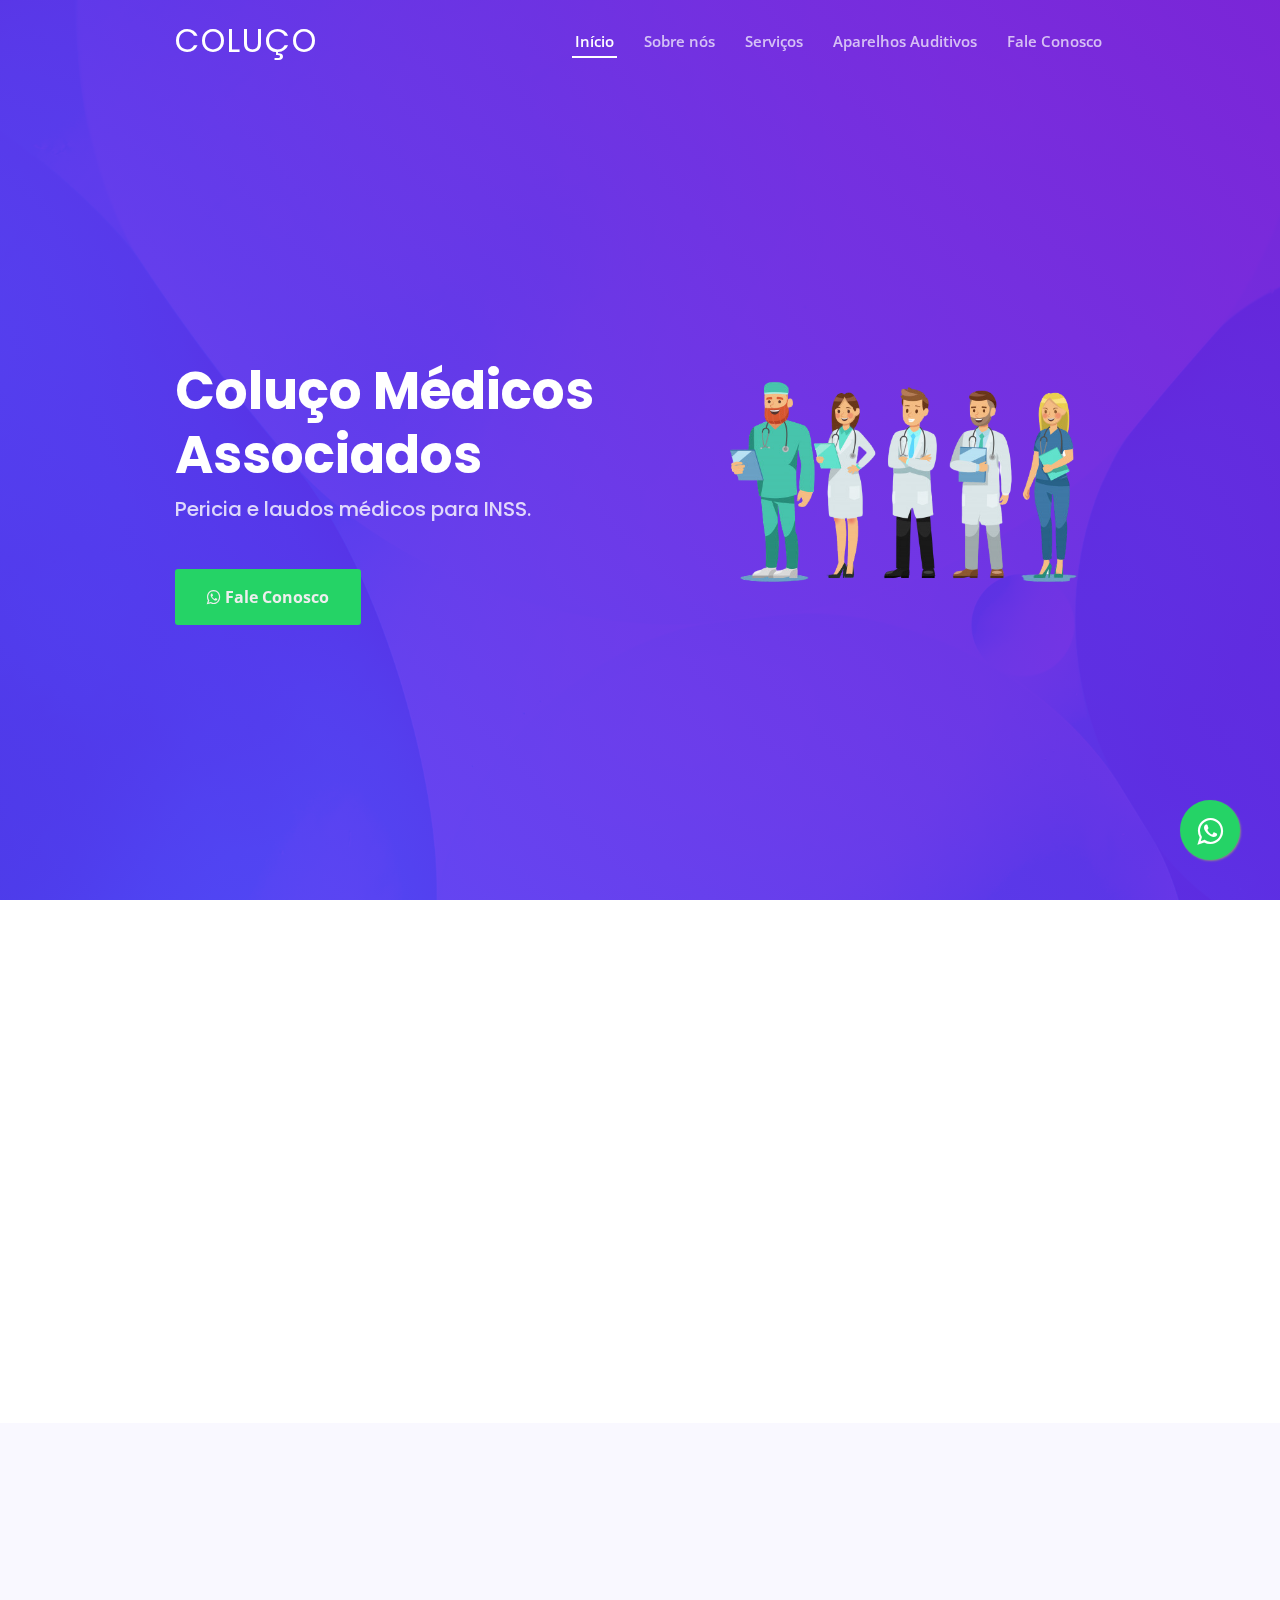
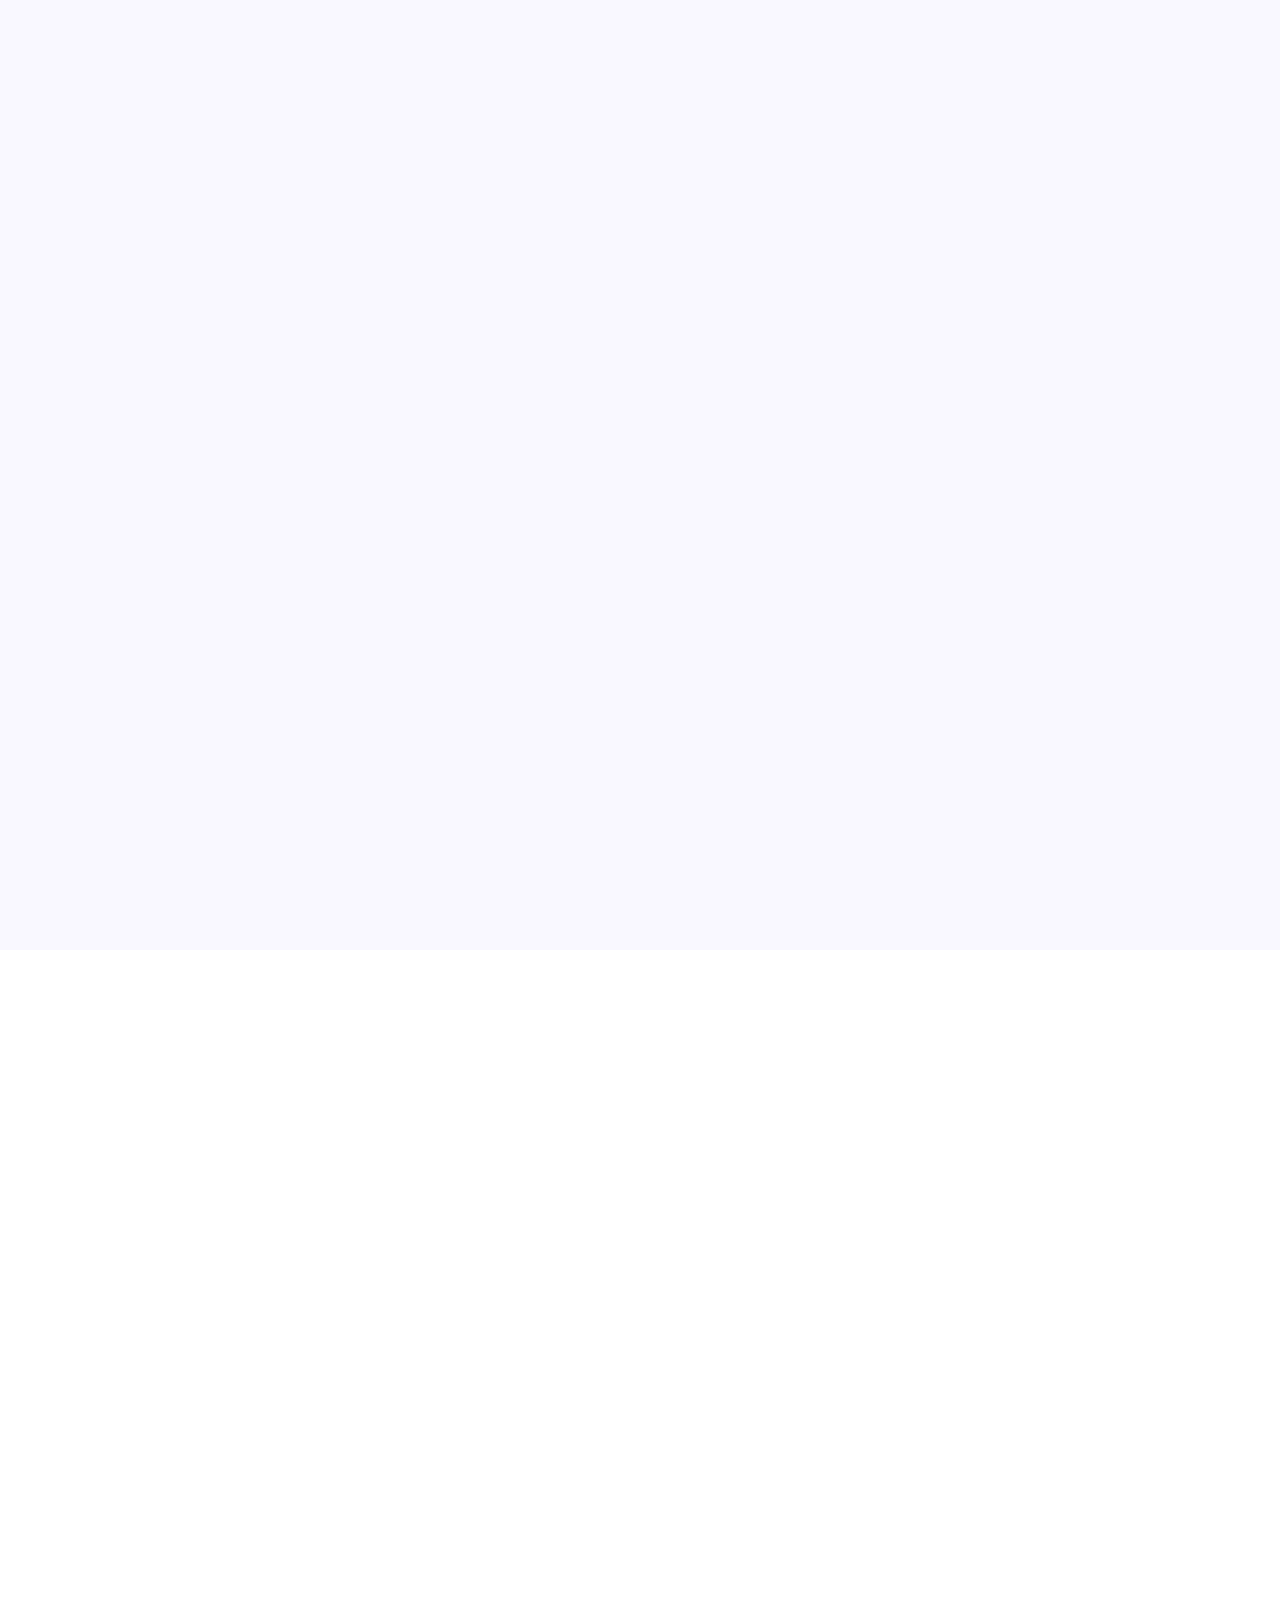
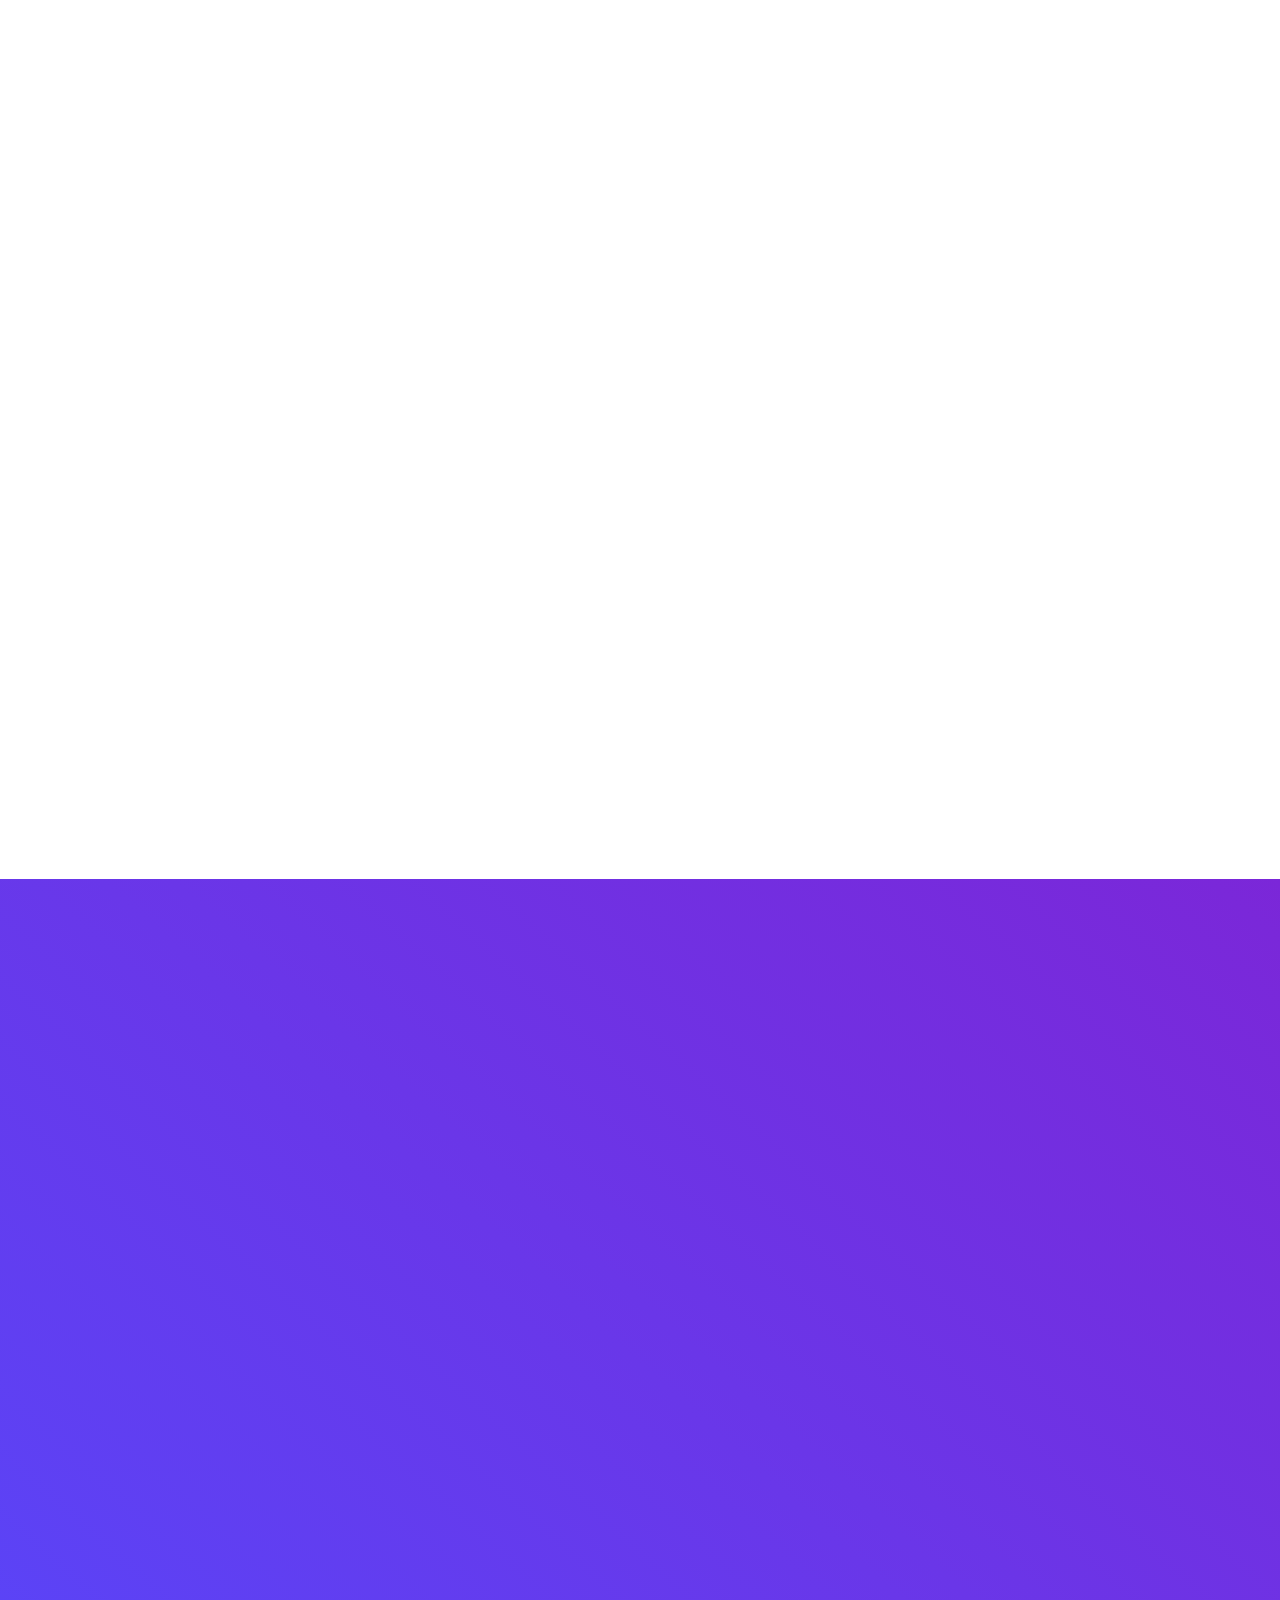
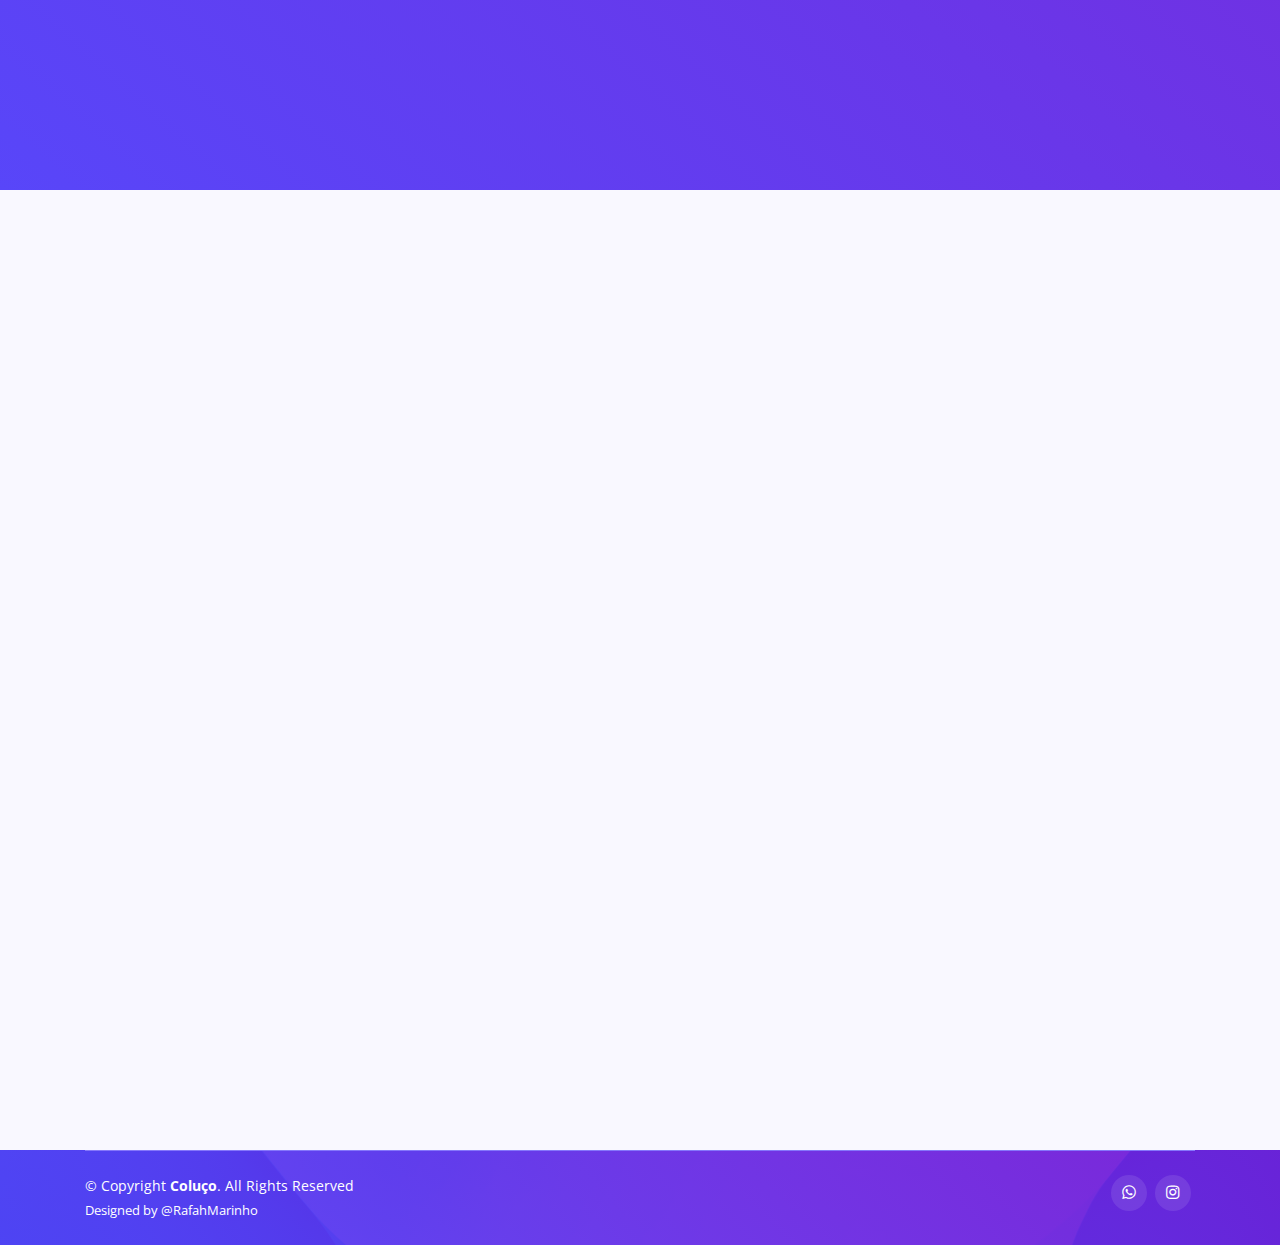
<file: index.html>
<!DOCTYPE html>
<html lang="pt-br">
  <head>
    <meta charset="utf-8" />
    <meta content="width=device-width, initial-scale=1.0" name="viewport" />

    <title>COLUÇO || Laudos médicos</title>
    <meta content="" name="descriptison" />
    <meta content="" name="keywords" />

    <!-- Favicons -->
    <link href="assets/img/favicon.svg" rel="icon" />
    <link href="assets/img/apple-touch-icon.svg" rel="apple-touch-icon" />

    <!-- Google Fonts -->
    <link
      href="https://fonts.googleapis.com/css?family=Open+Sans:300,300i,400,400i,600,600i,700,700i|Roboto:300,300i,400,400i,500,500i,600,600i,700,700i|Poppins:300,300i,400,400i,500,500i,600,600i,700,700i"
      rel="stylesheet"
    />

    <!-- Vendor CSS Files -->
    <link
      href="assets/vendor/bootstrap/css/bootstrap.min.css"
      rel="stylesheet"
    />
    <link href="assets/vendor/icofont/icofont.min.css" rel="stylesheet" />
    <link href="assets/vendor/boxicons/css/boxicons.min.css" rel="stylesheet" />
    <link
      href="assets/vendor/owl.carousel/assets/owl.carousel.min.css"
      rel="stylesheet"
    />
    <link href="assets/vendor/venobox/venobox.css" rel="stylesheet" />
    <link href="assets/vendor/aos/aos.css" rel="stylesheet" />

    <!-- Template Main CSS File -->
    <link href="assets/css/style.css" rel="stylesheet" />
    <link href="assets/css/wppButton.css" rel="stylesheet" />

    <!-- =======================================================
  * Template Name: Techie - v2.1.0
  * Template URL: https://bootstrapmade.com/techie-free-skin-bootstrap-3/
  * Author after modified: @rafahmarinho
  * License: https://bootstrapmade.com/license/
  ======================================================== -->
  </head>

  <body>
    <!-- ======= Header ======= -->
    <header id="header" class="fixed-top">
      <div class="container-fluid">
        <div class="row justify-content-center">
          <div class="col-xl-9 d-flex align-items-center">
            <h1 class="logo mr-auto"><a href="index.html">Coluço</a></h1>
            <!-- Uncomment below if you prefer to use an image logo -->
            <!-- <a href="index.html" class="logo mr-auto"><img src="assets/img/logo.png" alt="" class="img-fluid"></a>-->

            <nav class="nav-menu d-none d-lg-block">
              <ul>
                <li class="active"><a href="index.html">Início</a></li>
                <li><a href="#about">Sobre nós</a></li>
                <li><a href="#services">Serviços</a></li>
                <li><a href="#portfolio">Aparelhos Auditivos</a></li>
                <li><a href="#contact">Fale Conosco</a></li>
              </ul>
            </nav>
            <!-- .nav-menu -->
          </div>
        </div>
      </div>
    </header>
    <!-- End Header -->

    <!-- ======= Hero Section ======= -->
    <section id="hero" class="d-flex align-items-center">
      <div class="container-fluid" data-aos="fade-up">
        <div class="row justify-content-center">
          <div
            class="col-xl-5 col-lg-6 pt-3 pt-lg-0 order-2 order-lg-1 d-flex flex-column justify-content-center"
          >
            <h1>Coluço Médicos Associados</h1>
            <h2>Pericia e laudos médicos para INSS.</h2> <br><br>
            <div>
              <!-- só o conteúdo do href já é suficiente -->
              <a
                href="https://wa.me/5511953516735?text=Gostaria%20de%20um%20orçamento!"
                class="botao-wpp"
              >
                <!-- ícone -->
                <i class="fa fa-whatsapp"></i>
                Fale Conosco
              </a>
            </div>
          </div>
          <div
            class="col-xl-4 col-lg-6 order-1 order-lg-2 hero-img"
            data-aos="zoom-in"
            data-aos-delay="150"
          >
            <img
              src="assets/img/hero-img.png"
              class="img-fluid animated"
              alt=""
            />
          </div>
        </div>
      </div>
    </section>
    <!-- End Hero -->

    <main id="main">
      <!-- ======= About Section ======= -->
      <section id="about" class="about">
        <div class="container">
          <div class="row">
            <div
              class="col-lg-6 order-1 order-lg-2"
              data-aos="zoom-in"
              data-aos-delay="150"
            >
              <img src="assets/img/about1.png" class="img-fluid" alt="" />
            </div>
            <div
              class="col-lg-6 pt-4 pt-lg-0 order-2 order-lg-1 content"
              data-aos="fade-right"
            >
              <h3>PERÍCIA MÉDICA</h3>
              <p class="font-italic">Tenha uma Perícia Justa</p>
              <ul>
                <li>
                  <i class="icofont-check-circled"></i> Defesa Por Médico
                  Assistente Técnico;
                </li>
                <li>
                  <i class="icofont-check-circled"></i> Especialista em Perícia
                  Médica Registrado no CRM;
                </li>
                <li>
                  <i class="icofont-check-circled"></i> Atuamos em Todas as
                  Áreas da Medicina;
                </li>
              </ul>
              <a href="#" class="read-more"
                >Saiba mais <i class="icofont-long-arrow-right"></i
              ></a>
            </div>
          </div>
        </div>
      </section>
      <!-- End About Section -->

      <!-- ======= Services Section ======= -->
      <section id="services" class="services section-bg">
        <div class="container" data-aos="fade-up">
          <div class="section-title">
            <h2>Serviços</h2>
            <p>
              [ NECESSITO DESTE TEXTO ] Magnam dolores commodi suscipit. Necessitatibus eius consequatur
              ex aliquid fuga eum quidem. Sit sint consectetur velit. Quisquam
              quos quisquam cupiditate. Et nemo qui impedit suscipit alias ea.
              Quia fugiat sit in iste officiis commodi quidem hic quas.
            </p>
          </div>

          <div class="row">
            <div
              class="col-lg-4 col-md-6 d-flex align-items-stretch"
              data-aos="zoom-in"
              data-aos-delay="100"
            >
              <div class="icon-box iconbox-blue">
                <div class="icon">
                  <svg
                    width="100"
                    height="100"
                    viewBox="0 0 600 600"
                    xmlns="http://www.w3.org/2000/svg"
                  >
                    <path
                      stroke="none"
                      stroke-width="0"
                      fill="#f5f5f5"
                      d="M300,521.0016835830174C376.1290562159157,517.8887921683347,466.0731472004068,529.7835943286574,510.70327084640275,468.03025145048787C554.3714126377745,407.6079735673963,508.03601936045806,328.9844924480964,491.2728898941984,256.3432110539036C474.5976632858925,184.082847569629,479.9380746630129,96.60480741107993,416.23090153303,58.64404602377083C348.86323505073057,18.502131276798302,261.93793281208167,40.57373210992963,193.5410806939664,78.93577620505333C130.42746243093433,114.334589627462,98.30271207620316,179.96522072025542,76.75703585869454,249.04625023123273C51.97151888228291,328.5150500222984,13.704378332031375,421.85034740162234,66.52175969318436,486.19268352777647C119.04800174914682,550.1803526380478,217.28368757567262,524.383925680826,300,521.0016835830174"
                    ></path>
                  </svg>
                  <i class="bx bxl-dribbble"></i>
                </div>
                <h4><a href="">Lorem Ipsum</a></h4>
                <p>
                  [ NECESSITO DESTE TEXTO ] Voluptatum deleniti atque corrupti quos dolores et quas
                  molestias excepturi
                </p>
              </div>
            </div>

            <div
              class="col-lg-4 col-md-6 d-flex align-items-stretch mt-4 mt-md-0"
              data-aos="zoom-in"
              data-aos-delay="200"
            >
              <div class="icon-box iconbox-orange">
                <div class="icon">
                  <svg
                    width="100"
                    height="100"
                    viewBox="0 0 600 600"
                    xmlns="http://www.w3.org/2000/svg"
                  >
                    <path
                      stroke="none"
                      stroke-width="0"
                      fill="#f5f5f5"
                      d="M300,582.0697525312426C382.5290701553225,586.8405444964366,449.9789794690241,525.3245884688669,502.5850820975895,461.55621195738473C556.606425686781,396.0723002908107,615.8543463187945,314.28637112970534,586.6730223649479,234.56875336149918C558.9533121215079,158.8439757836574,454.9685369536778,164.00468322053177,381.49747125262974,130.76875717737553C312.15926192815925,99.40240125094834,248.97055460311594,18.661163978235184,179.8680185752513,50.54337015887873C110.5421016452524,82.52863877960104,119.82277516462835,180.83849132639028,109.12597500060166,256.43424936330496C100.08760227029461,320.3096726198365,92.17705696193138,384.0621239912766,124.79988738764834,439.7174275375508C164.83382741302287,508.01625554203684,220.96474134820875,577.5009287672846,300,582.0697525312426"
                    ></path>
                  </svg>
                  <i class="bx bx-file"></i>
                </div>
                <h4><a href="">Sed Perspiciatis</a></h4>
                <p>
                  [ NECESSITO DESTE TEXTO ] Duis aute irure dolor in reprehenderit in voluptate velit esse
                  cillum dolore
                </p>
              </div>
            </div>

            <div
              class="col-lg-4 col-md-6 d-flex align-items-stretch mt-4 mt-lg-0"
              data-aos="zoom-in"
              data-aos-delay="300"
            >
              <div class="icon-box iconbox-pink">
                <div class="icon">
                  <svg
                    width="100"
                    height="100"
                    viewBox="0 0 600 600"
                    xmlns="http://www.w3.org/2000/svg"
                  >
                    <path
                      stroke="none"
                      stroke-width="0"
                      fill="#f5f5f5"
                      d="M300,541.5067337569781C382.14930387511276,545.0595476570109,479.8736841581634,548.3450877840088,526.4010558755058,480.5488172755941C571.5218469581645,414.80211281144784,517.5187510058486,332.0715597781072,496.52539010469104,255.14436215662573C477.37192572678356,184.95920475031193,473.57363656557914,105.61284051026155,413.0603344069578,65.22779650032875C343.27470386102294,18.654635553484475,251.2091493199835,5.337323636656869,175.0934190732945,40.62881213300186C97.87086631185822,76.43348514350839,51.98124368387456,156.15599469081315,36.44837278890362,239.84606092416172C21.716077023791087,319.22268207091537,43.775223500013084,401.1760424656574,96.891909868211,461.97329694683043C147.22146801428983,519.5804099606455,223.5754009179313,538.201503339737,300,541.5067337569781"
                    ></path>
                  </svg>
                  <i class="bx bx-tachometer"></i>
                </div>
                <h4><a href="">Magni Dolores</a></h4>
                <p>
                  [ NECESSITO DESTE TEXTO ] Excepteur sint occaecat cupidatat non proident, sunt in culpa
                  qui officia
                </p>
              </div>
            </div>

            <div
              class="col-lg-4 col-md-6 d-flex align-items-stretch mt-4"
              data-aos="zoom-in"
              data-aos-delay="100"
            >
              <div class="icon-box iconbox-yellow">
                <div class="icon">
                  <svg
                    width="100"
                    height="100"
                    viewBox="0 0 600 600"
                    xmlns="http://www.w3.org/2000/svg"
                  >
                    <path
                      stroke="none"
                      stroke-width="0"
                      fill="#f5f5f5"
                      d="M300,503.46388370962813C374.79870501325706,506.71871716319447,464.8034551963731,527.1746412648533,510.4981551193396,467.86667711651364C555.9287308511215,408.9015244558933,512.6030010748507,327.5744911775523,490.211057578863,256.5855673507754C471.097692560561,195.9906835881958,447.69079081568157,138.11976852964426,395.19560036434837,102.3242989838813C329.3053358748298,57.3949838291264,248.02791733380457,8.279543830951368,175.87071277845988,42.242879143198664C103.41431057327972,76.34704239035025,93.79494320519305,170.9812938413882,81.28167332365135,250.07896920659033C70.17666984294237,320.27484674793965,64.84698225790005,396.69656628748305,111.28512138212992,450.4950937839243C156.20124167950087,502.5303643271138,231.32542653798444,500.4755392045468,300,503.46388370962813"
                    ></path>
                  </svg>
                  <i class="bx bx-layer"></i>
                </div>
                <h4><a href="">Nemo Enim</a></h4>
                <p>
                  [ NECESSITO DESTE TEXTO ] At vero eos et accusamus et iusto odio dignissimos ducimus qui
                  blanditiis
                </p>
              </div>
            </div>

            <div
              class="col-lg-4 col-md-6 d-flex align-items-stretch mt-4"
              data-aos="zoom-in"
              data-aos-delay="200"
            >
              <div class="icon-box iconbox-red">
                <div class="icon">
                  <svg
                    width="100"
                    height="100"
                    viewBox="0 0 600 600"
                    xmlns="http://www.w3.org/2000/svg"
                  >
                    <path
                      stroke="none"
                      stroke-width="0"
                      fill="#f5f5f5"
                      d="M300,532.3542879108572C369.38199826031484,532.3153073249985,429.10787420159085,491.63046689027357,474.5244479745417,439.17860296908856C522.8885846962883,383.3225815378663,569.1668002868075,314.3205725914397,550.7432151929288,242.7694973846089C532.6665558377875,172.5657663291529,456.2379748765914,142.6223662098291,390.3689995646985,112.34683881706744C326.66090330228417,83.06452184765237,258.84405631176094,53.51806209861945,193.32584062364296,78.48882559362697C121.61183558270385,105.82097193414197,62.805066853699245,167.19869350419734,48.57481801355237,242.6138429142374C34.843463184063346,315.3850353017275,76.69343916112496,383.4422959591041,125.22947124332185,439.3748458443577C170.7312796277747,491.8107796887764,230.57421082200815,532.3932930995766,300,532.3542879108572"
                    ></path>
                  </svg>
                  <i class="bx bx-slideshow"></i>
                </div>
                <h4><a href="">Dele Cardo</a></h4>
                <p>
                  [ NECESSITO DESTE TEXTO ] Quis consequatur saepe eligendi voluptatem consequatur dolor
                  consequuntur
                </p>
              </div>
            </div>

            <div
              class="col-lg-4 col-md-6 d-flex align-items-stretch mt-4"
              data-aos="zoom-in"
              data-aos-delay="300"
            >
              <div class="icon-box iconbox-teal">
                <div class="icon">
                  <svg
                    width="100"
                    height="100"
                    viewBox="0 0 600 600"
                    xmlns="http://www.w3.org/2000/svg"
                  >
                    <path
                      stroke="none"
                      stroke-width="0"
                      fill="#f5f5f5"
                      d="M300,566.797414625762C385.7384707136149,576.1784315230908,478.7894351017131,552.8928747891023,531.9192734346935,484.94944893311C584.6109503024035,417.5663521118492,582.489472248146,322.67544863468447,553.9536738515405,242.03673114598146C529.1557734026468,171.96086150256528,465.24506316201064,127.66468636344209,395.9583748389544,100.7403814666027C334.2173773831606,76.7482773500951,269.4350130405921,84.62216499799875,207.1952322260088,107.2889140133804C132.92018162631612,134.33871894543012,41.79353780512637,160.00259165414826,22.644507872594943,236.69541883565114C3.319112789854554,314.0945973066697,72.72355303640163,379.243833228382,124.04198916343866,440.3218312028393C172.9286146004772,498.5055451809895,224.45579914871206,558.5317968840102,300,566.797414625762"
                    ></path>
                  </svg>
                  <i class="bx bx-arch"></i>
                </div>
                <h4><a href="">Divera Don</a></h4>
                <p>
                  [ NECESSITO DESTE TEXTO ] Modi nostrum vel laborum. Porro fugit error sit minus sapiente
                  sit aspernatur
                </p>
              </div>
            </div>
          </div>
        </div>
      </section>
      <!-- End Services Section -->

      <!-- ======= Aparelhos Section ======= -->
      <section id="portfolio" class="portfolio">
        <div class="container" data-aos="fade-up">
          <div class="section-title">
            <h2>Aparelhos Auditivos</h2>
            <p>
              [AGUARDANDO MATERIAIS PATRICK ] Magnam dolores commodi suscipit. Necessitatibus eius consequatur
              ex aliquid fuga eum quidem. Sit sint consectetur velit. Quisquam
              quos quisquam cupiditate. Et nemo qui impedit suscipit alias ea.
              Quia fugiat sit in iste officiis commodi quidem hic quas.
            </p>
          </div>

          <div class="row">
            <div class="col-lg-12 d-flex justify-content-center">
              <ul id="portfolio-flters">
                <li data-filter="*" class="filter-active">Todos</li>
                <li data-filter=".filter-app">Duplo</li>
                <li data-filter=".filter-card">Triplo</li>
                <li data-filter=".filter-web">Casal</li>
              </ul>
            </div>
          </div>

          <div class="row portfolio-container">
            <div class="col-lg-4 col-md-6 portfolio-item filter-app">
              <div class="portfolio-wrap">
                <img
                  src="assets/img/portfolio/portfolio-1.jpg"
                  class="img-fluid"
                  alt=""
                />
                <div class="portfolio-info">
                  <h4>App 1</h4>
                  <p>App</p>
                </div>
                <div class="portfolio-links">
                  <a
                    href="assets/img/portfolio/portfolio-1.jpg"
                    data-gall="portfolioGallery"
                    class="venobox"
                    title="App 1"
                    ><i class="bx bx-plus"></i
                  ></a>
                  <a href="portfolio-details.html" title="More Details"
                    ><i class="bx bx-link"></i
                  ></a>
                </div>
              </div>
            </div>

            <div class="col-lg-4 col-md-6 portfolio-item filter-web">
              <div class="portfolio-wrap">
                <img
                  src="assets/img/portfolio/portfolio-2.jpg"
                  class="img-fluid"
                  alt=""
                />
                <div class="portfolio-info">
                  <h4>Web 3</h4>
                  <p>Web</p>
                </div>
                <div class="portfolio-links">
                  <a
                    href="assets/img/portfolio/portfolio-2.jpg"
                    data-gall="portfolioGallery"
                    class="venobox"
                    title="Web 3"
                    ><i class="bx bx-plus"></i
                  ></a>
                  <a href="portfolio-details.html" title="More Details"
                    ><i class="bx bx-link"></i
                  ></a>
                </div>
              </div>
            </div>

            <div class="col-lg-4 col-md-6 portfolio-item filter-app">
              <div class="portfolio-wrap">
                <img
                  src="assets/img/portfolio/portfolio-3.jpg"
                  class="img-fluid"
                  alt=""
                />
                <div class="portfolio-info">
                  <h4>App 2</h4>
                  <p>App</p>
                </div>
                <div class="portfolio-links">
                  <a
                    href="assets/img/portfolio/portfolio-3.jpg"
                    data-gall="portfolioGallery"
                    class="venobox"
                    title="App 2"
                    ><i class="bx bx-plus"></i
                  ></a>
                  <a href="portfolio-details.html" title="More Details"
                    ><i class="bx bx-link"></i
                  ></a>
                </div>
              </div>
            </div>

            <div class="col-lg-4 col-md-6 portfolio-item filter-card">
              <div class="portfolio-wrap">
                <img
                  src="assets/img/portfolio/portfolio-4.jpg"
                  class="img-fluid"
                  alt=""
                />
                <div class="portfolio-info">
                  <h4>Card 2</h4>
                  <p>Card</p>
                </div>
                <div class="portfolio-links">
                  <a
                    href="assets/img/portfolio/portfolio-4.jpg"
                    data-gall="portfolioGallery"
                    class="venobox"
                    title="Card 2"
                    ><i class="bx bx-plus"></i
                  ></a>
                  <a href="portfolio-details.html" title="More Details"
                    ><i class="bx bx-link"></i
                  ></a>
                </div>
              </div>
            </div>

            <div class="col-lg-4 col-md-6 portfolio-item filter-web">
              <div class="portfolio-wrap">
                <img
                  src="assets/img/portfolio/portfolio-5.jpg"
                  class="img-fluid"
                  alt=""
                />
                <div class="portfolio-info">
                  <h4>Web 2</h4>
                  <p>Web</p>
                </div>
                <div class="portfolio-links">
                  <a
                    href="assets/img/portfolio/portfolio-5.jpg"
                    data-gall="portfolioGallery"
                    class="venobox"
                    title="Web 2"
                    ><i class="bx bx-plus"></i></a
                  >0
                  <a href="portfolio-details.html" title="More Details"
                    ><i class="bx bx-link"></i
                  ></a>
                </div>
              </div>
            </div>

            <div class="col-lg-4 col-md-6 portfolio-item filter-app">
              <div class="portfolio-wrap">
                <img
                  src="assets/img/portfolio/portfolio-6.jpg"
                  class="img-fluid"
                  alt=""
                />
                <div class="portfolio-info">
                  <h4>App 3</h4>
                  <p>App</p>
                </div>
                <div class="portfolio-links">
                  <a
                    href="assets/img/portfolio/portfolio-6.jpg"
                    data-gall="portfolioGallery"
                    class="venobox"
                    title="App 3"
                    ><i class="bx bx-plus"></i
                  ></a>
                  <a href="portfolio-details.html" title="More Details"
                    ><i class="bx bx-link"></i
                  ></a>
                </div>
              </div>
            </div>

            <div class="col-lg-4 col-md-6 portfolio-item filter-card">
              <div class="portfolio-wrap">
                <img
                  src="assets/img/portfolio/portfolio-7.jpg"
                  class="img-fluid"
                  alt=""
                />
                <div class="portfolio-info">
                  <h4>Card 1</h4>
                  <p>Card</p>
                </div>
                <div class="portfolio-links">
                  <a
                    href="assets/img/portfolio/portfolio-7.jpg"
                    data-gall="portfolioGallery"
                    class="venobox"
                    title="Card 1"
                    ><i class="bx bx-plus"></i
                  ></a>
                  <a href="portfolio-details.html" title="More Details"
                    ><i class="bx bx-link"></i
                  ></a>
                </div>
              </div>
            </div>

            <div class="col-lg-4 col-md-6 portfolio-item filter-card">
              <div class="portfolio-wrap">
                <img
                  src="assets/img/portfolio/portfolio-8.jpg"
                  class="img-fluid"
                  alt=""
                />
                <div class="portfolio-info">
                  <h4>Card 3</h4>
                  <p>Card</p>
                </div>
                <div class="portfolio-links">
                  <a
                    href="assets/img/portfolio/portfolio-8.jpg"
                    data-gall="portfolioGallery"
                    class="venobox"
                    title="Card 3"
                    ><i class="bx bx-plus"></i
                  ></a>
                  <a href="portfolio-details.html" title="More Details"
                    ><i class="bx bx-link"></i
                  ></a>
                </div>
              </div>
            </div>

            <div class="col-lg-4 col-md-6 portfolio-item filter-web">
              <div class="portfolio-wrap">
                <img
                  src="assets/img/portfolio/portfolio-9.jpg"
                  class="img-fluid"
                  alt=""
                />
                <div class="portfolio-info">
                  <h4>Web 3</h4>
                  <p>Web</p>
                </div>
                <div class="portfolio-links">
                  <a
                    href="assets/img/portfolio/portfolio-9.jpg"
                    data-gall="portfolioGallery"
                    class="venobox"
                    title="Web 3"
                    ><i class="bx bx-plus"></i
                  ></a>
                  <a href="portfolio-details.html" title="More Details"
                    ><i class="bx bx-link"></i
                  ></a>
                </div>
              </div>
            </div>
          </div>
        </div>
      </section>
      <!-- End Portfolio Section -->

      <!-- ======= Frequently Asked Questions Section ======= -->
      <section id="faq" class="faq">
        <div class="container" data-aos="fade-up">
          <div class="section-title">
            <h2>Perguntas Frequentes</h2>
            <p>
              [ NECESSITO DESTE TEXTO ] Magnam dolores commodi suscipit. Necessitatibus eius consequatur
              ex aliquid fuga eum quidem. Sit sint consectetur velit. Quisquam
              quos quisquam cupiditate. Et nemo qui impedit suscipit alias ea.
              Quia fugiat sit in iste officiis commodi quidem hic quas.
            </p>
          </div>

          <div class="faq-list">
            <ul>
              <li data-aos="fade-up" data-aos="fade-up" data-aos-delay="100">
                <i class="bx bx-help-circle icon-help"></i>
                <a data-toggle="collapse" class="collapse" href="#faq-list-1"
                  >Non consectetur a erat nam at lectus urna duis?
                  <i class="bx bx-chevron-down icon-show"></i
                  ><i class="bx bx-chevron-up icon-close"></i
                ></a>
                <div
                  id="faq-list-1"
                  class="collapse show"
                  data-parent=".faq-list"
                >
                  <p>
                    Feugiat pretium nibh ipsum consequat. Tempus iaculis urna id
                    volutpat lacus laoreet non curabitur gravida. Venenatis
                    lectus magna fringilla urna porttitor rhoncus dolor purus
                    non.
                  </p>
                </div>
              </li>

              <li data-aos="fade-up" data-aos-delay="200">
                <i class="bx bx-help-circle icon-help"></i>
                <a data-toggle="collapse" href="#faq-list-2" class="collapsed"
                  >Feugiat scelerisque varius morbi enim nunc?
                  <i class="bx bx-chevron-down icon-show"></i
                  ><i class="bx bx-chevron-up icon-close"></i
                ></a>
                <div id="faq-list-2" class="collapse" data-parent=".faq-list">
                  <p>
                    Dolor sit amet consectetur adipiscing elit pellentesque
                    habitant morbi. Id interdum velit laoreet id donec ultrices.
                    Fringilla phasellus faucibus scelerisque eleifend donec
                    pretium. Est pellentesque elit ullamcorper dignissim. Mauris
                    ultrices eros in cursus turpis massa tincidunt dui.
                  </p>
                </div>
              </li>

              <li data-aos="fade-up" data-aos-delay="300">
                <i class="bx bx-help-circle icon-help"></i>
                <a data-toggle="collapse" href="#faq-list-3" class="collapsed"
                  >Dolor sit amet consectetur adipiscing elit?
                  <i class="bx bx-chevron-down icon-show"></i
                  ><i class="bx bx-chevron-up icon-close"></i
                ></a>
                <div id="faq-list-3" class="collapse" data-parent=".faq-list">
                  <p>
                    Eleifend mi in nulla posuere sollicitudin aliquam ultrices
                    sagittis orci. Faucibus pulvinar elementum integer enim. Sem
                    nulla pharetra diam sit amet nisl suscipit. Rutrum tellus
                    pellentesque eu tincidunt. Lectus urna duis convallis
                    convallis tellus. Urna molestie at elementum eu facilisis
                    sed odio morbi quis
                  </p>
                </div>
              </li>

              <li data-aos="fade-up" data-aos-delay="400">
                <i class="bx bx-help-circle icon-help"></i>
                <a data-toggle="collapse" href="#faq-list-4" class="collapsed"
                  >Tempus quam pellentesque nec nam aliquam sem et tortor
                  consequat? <i class="bx bx-chevron-down icon-show"></i
                  ><i class="bx bx-chevron-up icon-close"></i
                ></a>
                <div id="faq-list-4" class="collapse" data-parent=".faq-list">
                  <p>
                    Molestie a iaculis at erat pellentesque adipiscing commodo.
                    Dignissim suspendisse in est ante in. Nunc vel risus commodo
                    viverra maecenas accumsan. Sit amet nisl suscipit adipiscing
                    bibendum est. Purus gravida quis blandit turpis cursus in.
                  </p>
                </div>
              </li>

              <li data-aos="fade-up" data-aos-delay="500">
                <i class="bx bx-help-circle icon-help"></i>
                <a data-toggle="collapse" href="#faq-list-5" class="collapsed"
                  >Tortor vitae purus faucibus ornare. Varius vel pharetra vel
                  turpis nunc eget lorem dolor?
                  <i class="bx bx-chevron-down icon-show"></i
                  ><i class="bx bx-chevron-up icon-close"></i
                ></a>
                <div id="faq-list-5" class="collapse" data-parent=".faq-list">
                  <p>
                    Laoreet sit amet cursus sit amet dictum sit amet justo.
                    Mauris vitae ultricies leo integer malesuada nunc vel.
                    Tincidunt eget nullam non nisi est sit amet. Turpis nunc
                    eget lorem dolor sed. Ut venenatis tellus in metus vulputate
                    eu scelerisque.
                  </p>
                </div>
              </li>
            </ul>
          </div>
        </div>
      </section>
      <!-- End Frequently Asked Questions Section -->

      <!-- ======= Contact Section ======= -->
      <section id="contact" class="contact section-bg">
        <div class="container" data-aos="fade-up">
          <div class="section-title">
            <h2>Contato</h2>
            <p>
              [ CASO ACHE NECESSARIO, NECESSITO DESTE TEXTO ] Magnam dolores commodi suscipit. Necessitatibus eius consequatur
              ex aliquid fuga eum quidem. Sit sint consectetur velit. Quisquam
              quos quisquam cupiditate. Et nemo qui impedit suscipit alias ea.
              Quia fugiat sit in iste officiis commodi quidem hic quas.
            </p>
          </div>

          <div class="row">
            <div class="col-lg-6">
              <div class="info-box mb-4">
                <i class="bx bx-map"></i>
                <h3>Endereço</h3>
                <p>
                  Rua Conselheiro Crispiniano, 97, 3ª andar - Republica - São
                  Paulo - SP
                </p>
              </div>
            </div>

            <div class="col-lg-3 col-md-6">
              <div class="info-box mb-4">
                <i class="bx bx-envelope"></i>
                <h3>E-mail</h3>
                <p>coluco@example.com</p>
              </div>
            </div>

            <div class="col-lg-3 col-md-6">
              <div class="info-box mb-4">
                <i class="bx bx-phone-call"></i>
                <h3>Telefone</h3>
                <p>+55 11 99887 7665</p>
              </div>
            </div>
          </div>

          <div class="row">
            <div class="col-lg-6">
              <iframe
                class="mb-4 mb-lg-0"
                src="https://www.google.com/maps/embed?pb=!1m14!1m8!1m3!1d8699.336589494893!2d-46.640659481627914!3d-23.546148980805786!3m2!1i1024!2i768!4f13.1!3m3!1m2!1s0x0%3A0x987b7a4eae384bc5!2sMedin%20-%20Unidade%20Rep%C3%BAblica!5e0!3m2!1spt-BR!2sbr!4v1600025521745!5m2!1spt-BR!2sbr"
                frameborder="0"
                style="border: 0; width: 100%; height: 384px"
                allowfullscreen
              ></iframe>
            </div>
          </div>
        </div>
      </section>
      <!-- End Contact Section -->
    </main>
    <!-- End #main -->

    <!-- ======= Footer ======= -->
    <footer id="footer">
      <div class="container">
        <div class="copyright-wrap d-md-flex py-4">
          <div class="mr-md-auto text-center text-md-left">
            <div class="copyright">
              &copy; Copyright <strong><span>Coluço</span></strong
              >. All Rights Reserved
            </div>
            <div class="credits">
              <!-- All the links in the footer should remain intact. -->
              <!-- You can delete the links only if you purchased the pro version. -->
              <!-- Licensing information: https://bootstrapmade.com/license/ -->
              <!-- Purchase the pro version with working PHP/AJAX contact form: https://bootstrapmade.com/techie-free-skin-bootstrap-3/ -->
              Designed by
              <a href="https://rafahmarinho.github.io">@RafahMarinho</a>
            </div>
          </div>
          <div class="social-links text-center text-md-right pt-3 pt-md-0">
            <a href="#" class="whatsapp"><i class="bx bxl-whatsapp"></i></a>
            <a href="#" class="instagram"><i class="bx bxl-instagram"></i></a>
          </div>
        </div>
      </div>
    </footer>
    <!-- End Footer -->

    <link
      rel="stylesheet"
      href="https://maxcdn.bootstrapcdn.com/font-awesome/4.5.0/css/font-awesome.min.css"
    />
    <a
      href="https://wa.me/5511953516735?text=Gostaria%20de%20um%20orçamento!"
      style="
        position: fixed;
        width: 60px;
        height: 60px;
        bottom: 40px;
        right: 40px;
        background-color: #25d366;
        color: #fff;
        border-radius: 50px;
        text-align: center;
        font-size: 30px;
        box-shadow: 1px 1px 2px #888;
        z-index: 1000;
      "
      target="_blank"
    >
      <i style="margin-top: 16px" class="fa fa-whatsapp"></i>
    </a>

    <!-- Vendor JS Files -->
    <script src="assets/vendor/jquery/jquery.min.js"></script>
    <script src="assets/vendor/bootstrap/js/bootstrap.bundle.min.js"></script>
    <script src="assets/vendor/jquery.easing/jquery.easing.min.js"></script>
    <script src="assets/vendor/php-email-form/validate.js"></script>
    <script src="assets/vendor/waypoints/jquery.waypoints.min.js"></script>
    <script src="assets/vendor/counterup/counterup.min.js"></script>
    <script src="assets/vendor/owl.carousel/owl.carousel.min.js"></script>
    <script src="assets/vendor/isotope-layout/isotope.pkgd.min.js"></script>
    <script src="assets/vendor/venobox/venobox.min.js"></script>
    <script src="assets/vendor/aos/aos.js"></script>

    <!-- Template Main JS File -->
    <script src="assets/js/main.js"></script>
  </body>
</html>
</file>
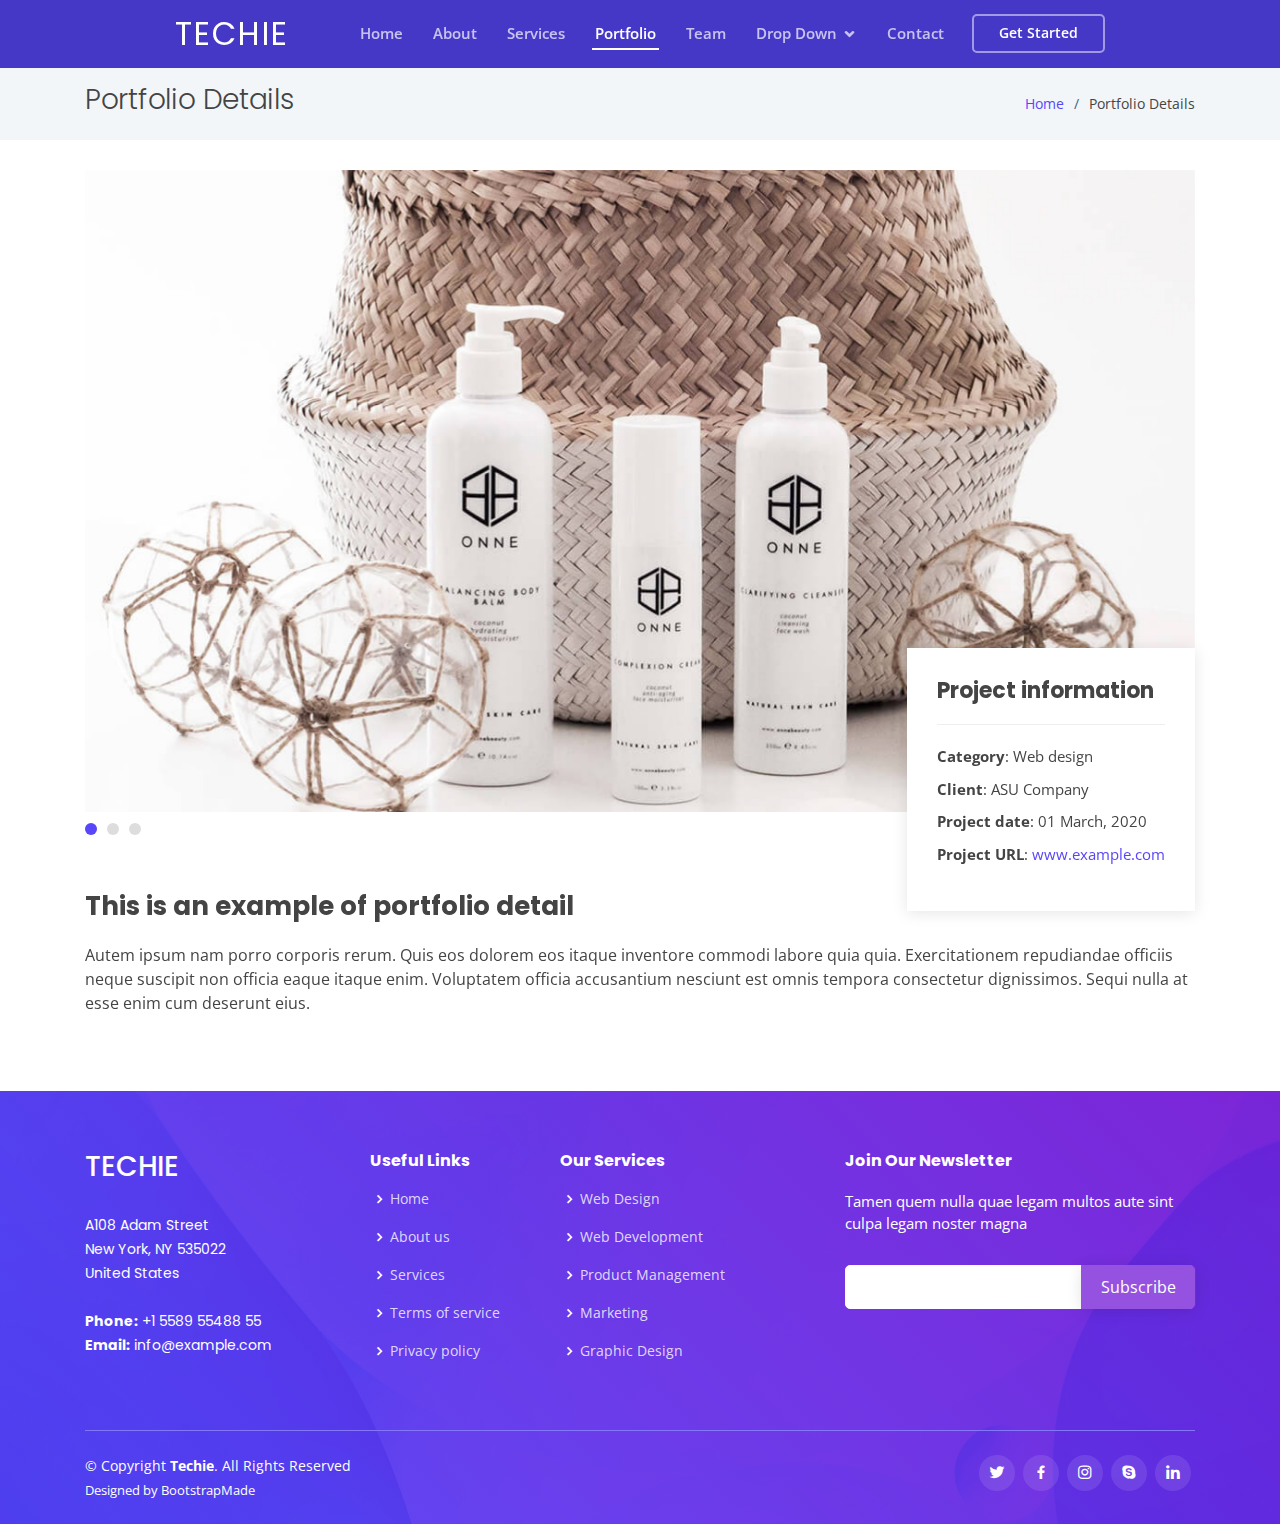
<file: [notUsed]portfolio-details.html>
<!DOCTYPE html>
<html lang="en">

<head>
  <meta charset="utf-8">
  <meta content="width=device-width, initial-scale=1.0" name="viewport">

  <title>Portfolio Details - Techie Bootstrap Template</title>
  <meta content="" name="descriptison">
  <meta content="" name="keywords">

  <!-- Favicons -->
  <link href="assets/img/favicon.png" rel="icon">
  <link href="assets/img/apple-touch-icon.png" rel="apple-touch-icon">

  <!-- Google Fonts -->
  <link href="https://fonts.googleapis.com/css?family=Open+Sans:300,300i,400,400i,600,600i,700,700i|Roboto:300,300i,400,400i,500,500i,600,600i,700,700i|Poppins:300,300i,400,400i,500,500i,600,600i,700,700i" rel="stylesheet">

  <!-- Vendor CSS Files -->
  <link href="assets/vendor/bootstrap/css/bootstrap.min.css" rel="stylesheet">
  <link href="assets/vendor/icofont/icofont.min.css" rel="stylesheet">
  <link href="assets/vendor/boxicons/css/boxicons.min.css" rel="stylesheet">
  <link href="assets/vendor/owl.carousel/assets/owl.carousel.min.css" rel="stylesheet">
  <link href="assets/vendor/venobox/venobox.css" rel="stylesheet">
  <link href="assets/vendor/aos/aos.css" rel="stylesheet">

  <!-- Template Main CSS File -->
  <link href="assets/css/style.css" rel="stylesheet">

  <!-- =======================================================
  * Template Name: Techie - v2.1.0
  * Template URL: https://bootstrapmade.com/techie-free-skin-bootstrap-3/
  * Author: BootstrapMade.com
  * License: https://bootstrapmade.com/license/
  ======================================================== -->
</head>

<body>

  <!-- ======= Header ======= -->
  <header id="header" class="fixed-top header-inner-pages">
    <div class="container-fluid">

      <div class="row justify-content-center">
        <div class="col-xl-9 d-flex align-items-center">
          <h1 class="logo mr-auto"><a href="index.html">Techie</a></h1>
          <!-- Uncomment below if you prefer to use an image logo -->
          <!-- <a href="index.html" class="logo mr-auto"><img src="assets/img/logo.png" alt="" class="img-fluid"></a>-->

          <nav class="nav-menu d-none d-lg-block">
            <ul>
              <li><a href="index.html">Home</a></li>
              <li><a href="#about">About</a></li>
              <li><a href="#services">Services</a></li>
              <li class="active"><a href="#portfolio">Portfolio</a></li>
              <li><a href="#team">Team</a></li>
              <li class="drop-down"><a href="">Drop Down</a>
                <ul>
                  <li><a href="#">Drop Down 1</a></li>
                  <li class="drop-down"><a href="#">Deep Drop Down</a>
                    <ul>
                      <li><a href="#">Deep Drop Down 1</a></li>
                      <li><a href="#">Deep Drop Down 2</a></li>
                      <li><a href="#">Deep Drop Down 3</a></li>
                      <li><a href="#">Deep Drop Down 4</a></li>
                      <li><a href="#">Deep Drop Down 5</a></li>
                    </ul>
                  </li>
                  <li><a href="#">Drop Down 2</a></li>
                  <li><a href="#">Drop Down 3</a></li>
                  <li><a href="#">Drop Down 4</a></li>
                </ul>
              </li>
              <li><a href="#contact">Contact</a></li>

            </ul>
          </nav><!-- .nav-menu -->

          <a href="#about" class="get-started-btn scrollto">Get Started</a>
        </div>
      </div>

    </div>
  </header><!-- End Header -->

  <main id="main">

    <!-- ======= Breadcrumbs ======= -->
    <section id="breadcrumbs" class="breadcrumbs">
      <div class="container">

        <div class="d-flex justify-content-between align-items-center">
          <h2>Portfolio Details</h2>
          <ol>
            <li><a href="index.html">Home</a></li>
            <li>Portfolio Details</li>
          </ol>
        </div>

      </div>
    </section><!-- End Breadcrumbs -->

    <!-- ======= Portfolio Details Section ======= -->
    <section id="portfolio-details" class="portfolio-details">
      <div class="container" data-aos="fade-up">

        <div class="portfolio-details-container">

          <div class="owl-carousel portfolio-details-carousel">
            <img src="assets/img/portfolio/portfolio-details-1.jpg" class="img-fluid" alt="">
            <img src="assets/img/portfolio/portfolio-details-2.jpg" class="img-fluid" alt="">
            <img src="assets/img/portfolio/portfolio-details-3.jpg" class="img-fluid" alt="">
          </div>

          <div class="portfolio-info">
            <h3>Project information</h3>
            <ul>
              <li><strong>Category</strong>: Web design</li>
              <li><strong>Client</strong>: ASU Company</li>
              <li><strong>Project date</strong>: 01 March, 2020</li>
              <li><strong>Project URL</strong>: <a href="#">www.example.com</a></li>
            </ul>
          </div>

        </div>

        <div class="portfolio-description">
          <h2>This is an example of portfolio detail</h2>
          <p>
            Autem ipsum nam porro corporis rerum. Quis eos dolorem eos itaque inventore commodi labore quia quia. Exercitationem repudiandae officiis neque suscipit non officia eaque itaque enim. Voluptatem officia accusantium nesciunt est omnis tempora consectetur dignissimos. Sequi nulla at esse enim cum deserunt eius.
          </p>
        </div>

      </div>
    </section><!-- End Portfolio Details Section -->

  </main><!-- End #main -->

  <!-- ======= Footer ======= -->
  <footer id="footer">

    <div class="footer-top">
      <div class="container">
        <div class="row">

          <div class="col-lg-3 col-md-6 footer-contact">
            <h3>Techie</h3>
            <p>
              A108 Adam Street <br>
              New York, NY 535022<br>
              United States <br><br>
              <strong>Phone:</strong> +1 5589 55488 55<br>
              <strong>Email:</strong> info@example.com<br>
            </p>
          </div>

          <div class="col-lg-2 col-md-6 footer-links">
            <h4>Useful Links</h4>
            <ul>
              <li><i class="bx bx-chevron-right"></i> <a href="#">Home</a></li>
              <li><i class="bx bx-chevron-right"></i> <a href="#">About us</a></li>
              <li><i class="bx bx-chevron-right"></i> <a href="#">Services</a></li>
              <li><i class="bx bx-chevron-right"></i> <a href="#">Terms of service</a></li>
              <li><i class="bx bx-chevron-right"></i> <a href="#">Privacy policy</a></li>
            </ul>
          </div>

          <div class="col-lg-3 col-md-6 footer-links">
            <h4>Our Services</h4>
            <ul>
              <li><i class="bx bx-chevron-right"></i> <a href="#">Web Design</a></li>
              <li><i class="bx bx-chevron-right"></i> <a href="#">Web Development</a></li>
              <li><i class="bx bx-chevron-right"></i> <a href="#">Product Management</a></li>
              <li><i class="bx bx-chevron-right"></i> <a href="#">Marketing</a></li>
              <li><i class="bx bx-chevron-right"></i> <a href="#">Graphic Design</a></li>
            </ul>
          </div>

          <div class="col-lg-4 col-md-6 footer-newsletter">
            <h4>Join Our Newsletter</h4>
            <p>Tamen quem nulla quae legam multos aute sint culpa legam noster magna</p>
            <form action="" method="post">
              <input type="email" name="email"><input type="submit" value="Subscribe">
            </form>
          </div>

        </div>
      </div>
    </div>

    <div class="container">

      <div class="copyright-wrap d-md-flex py-4">
        <div class="mr-md-auto text-center text-md-left">
          <div class="copyright">
            &copy; Copyright <strong><span>Techie</span></strong>. All Rights Reserved
          </div>
          <div class="credits">
            <!-- All the links in the footer should remain intact. -->
            <!-- You can delete the links only if you purchased the pro version. -->
            <!-- Licensing information: https://bootstrapmade.com/license/ -->
            <!-- Purchase the pro version with working PHP/AJAX contact form: https://bootstrapmade.com/techie-free-skin-bootstrap-3/ -->
            Designed by <a href="https://bootstrapmade.com/">BootstrapMade</a>
          </div>
        </div>
        <div class="social-links text-center text-md-right pt-3 pt-md-0">
          <a href="#" class="twitter"><i class="bx bxl-twitter"></i></a>
          <a href="#" class="facebook"><i class="bx bxl-facebook"></i></a>
          <a href="#" class="instagram"><i class="bx bxl-instagram"></i></a>
          <a href="#" class="google-plus"><i class="bx bxl-skype"></i></a>
          <a href="#" class="linkedin"><i class="bx bxl-linkedin"></i></a>
        </div>
      </div>

    </div>
  </footer><!-- End Footer -->

  <a href="#" class="back-to-top"><i class="icofont-simple-up"></i></a>
  <div id="preloader"></div>

  <!-- Vendor JS Files -->
  <script src="assets/vendor/jquery/jquery.min.js"></script>
  <script src="assets/vendor/bootstrap/js/bootstrap.bundle.min.js"></script>
  <script src="assets/vendor/jquery.easing/jquery.easing.min.js"></script>
  <script src="assets/vendor/php-email-form/validate.js"></script>
  <script src="assets/vendor/waypoints/jquery.waypoints.min.js"></script>
  <script src="assets/vendor/counterup/counterup.min.js"></script>
  <script src="assets/vendor/owl.carousel/owl.carousel.min.js"></script>
  <script src="assets/vendor/isotope-layout/isotope.pkgd.min.js"></script>
  <script src="assets/vendor/venobox/venobox.min.js"></script>
  <script src="assets/vendor/aos/aos.js"></script>

  <!-- Template Main JS File -->
  <script src="assets/js/main.js"></script>

</body>

</html>
</file>
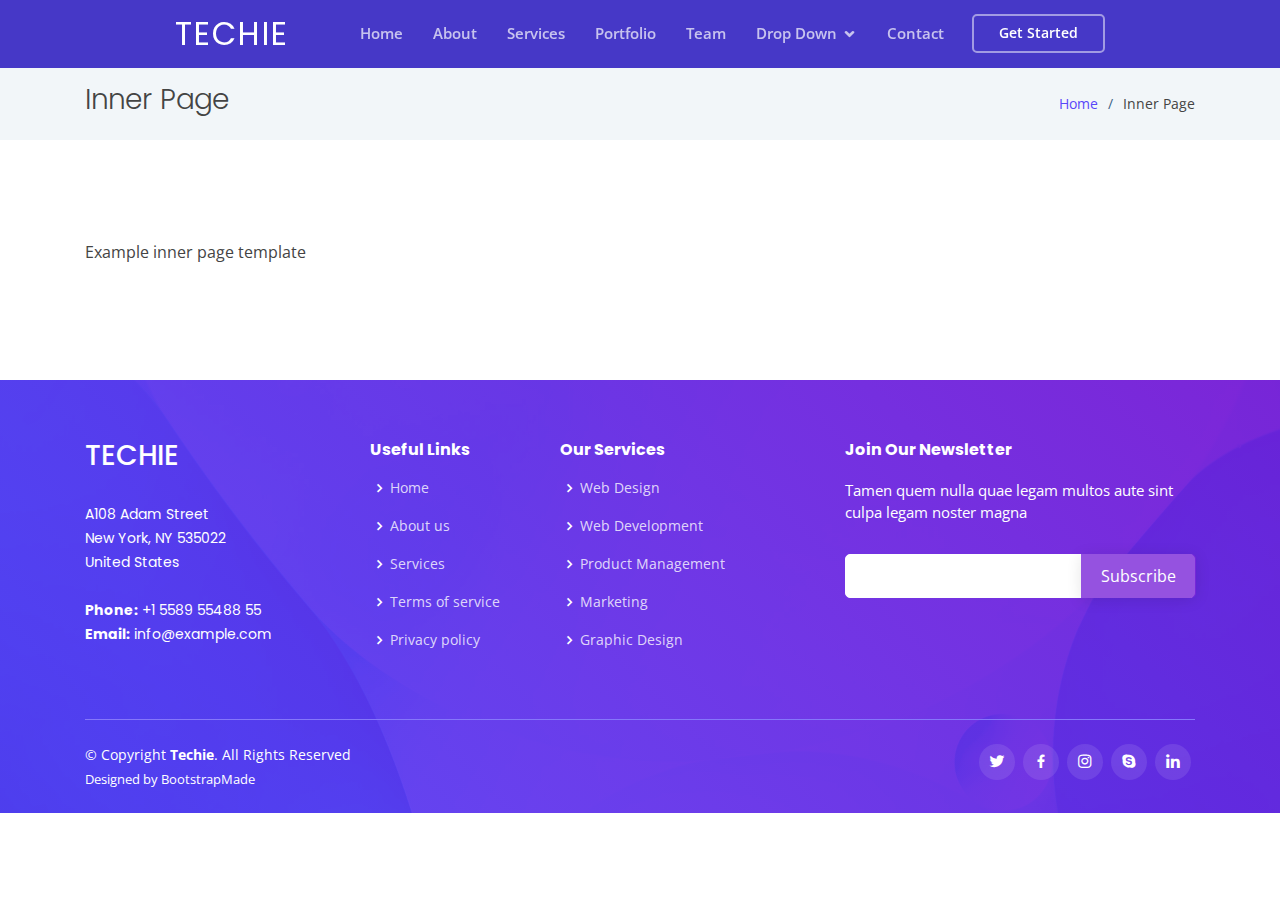
<file: inner-page.html>
<!DOCTYPE html>
<html lang="en">

<head>
  <meta charset="utf-8">
  <meta content="width=device-width, initial-scale=1.0" name="viewport">

  <title>Inner Page - Techie Bootstrap Template</title>
  <meta content="" name="descriptison">
  <meta content="" name="keywords">

  <!-- Favicons -->
  <link href="assets/img/favicon.png" rel="icon">
  <link href="assets/img/apple-touch-icon.png" rel="apple-touch-icon">

  <!-- Google Fonts -->
  <link href="https://fonts.googleapis.com/css?family=Open+Sans:300,300i,400,400i,600,600i,700,700i|Roboto:300,300i,400,400i,500,500i,600,600i,700,700i|Poppins:300,300i,400,400i,500,500i,600,600i,700,700i" rel="stylesheet">

  <!-- Vendor CSS Files -->
  <link href="assets/vendor/bootstrap/css/bootstrap.min.css" rel="stylesheet">
  <link href="assets/vendor/icofont/icofont.min.css" rel="stylesheet">
  <link href="assets/vendor/boxicons/css/boxicons.min.css" rel="stylesheet">
  <link href="assets/vendor/owl.carousel/assets/owl.carousel.min.css" rel="stylesheet">
  <link href="assets/vendor/venobox/venobox.css" rel="stylesheet">
  <link href="assets/vendor/aos/aos.css" rel="stylesheet">

  <!-- Template Main CSS File -->
  <link href="assets/css/style.css" rel="stylesheet">

  <!-- =======================================================
  * Template Name: Techie - v2.1.0
  * Template URL: https://bootstrapmade.com/techie-free-skin-bootstrap-3/
  * Author: BootstrapMade.com
  * License: https://bootstrapmade.com/license/
  ======================================================== -->
</head>

<body>

  <!-- ======= Header ======= -->
  <header id="header" class="fixed-top header-inner-pages">
    <div class="container-fluid">

      <div class="row justify-content-center">
        <div class="col-xl-9 d-flex align-items-center">
          <h1 class="logo mr-auto"><a href="index.html">Techie</a></h1>
          <!-- Uncomment below if you prefer to use an image logo -->
          <!-- <a href="index.html" class="logo mr-auto"><img src="assets/img/logo.png" alt="" class="img-fluid"></a>-->

          <nav class="nav-menu d-none d-lg-block">
            <ul>
              <li><a href="index.html">Home</a></li>
              <li><a href="#about">About</a></li>
              <li><a href="#services">Services</a></li>
              <li><a href="#portfolio">Portfolio</a></li>
              <li><a href="#team">Team</a></li>
              <li class="drop-down"><a href="">Drop Down</a>
                <ul>
                  <li><a href="#">Drop Down 1</a></li>
                  <li class="drop-down"><a href="#">Deep Drop Down</a>
                    <ul>
                      <li><a href="#">Deep Drop Down 1</a></li>
                      <li><a href="#">Deep Drop Down 2</a></li>
                      <li><a href="#">Deep Drop Down 3</a></li>
                      <li><a href="#">Deep Drop Down 4</a></li>
                      <li><a href="#">Deep Drop Down 5</a></li>
                    </ul>
                  </li>
                  <li><a href="#">Drop Down 2</a></li>
                  <li><a href="#">Drop Down 3</a></li>
                  <li><a href="#">Drop Down 4</a></li>
                </ul>
              </li>
              <li><a href="#contact">Contact</a></li>

            </ul>
          </nav><!-- .nav-menu -->

          <a href="#about" class="get-started-btn scrollto">Get Started</a>
        </div>
      </div>

    </div>
  </header><!-- End Header -->

  <main id="main">

    <!-- ======= Breadcrumbs ======= -->
    <section class="breadcrumbs">
      <div class="container">

        <div class="d-flex justify-content-between align-items-center">
          <h2>Inner Page</h2>
          <ol>
            <li><a href="index.html">Home</a></li>
            <li>Inner Page</li>
          </ol>
        </div>

      </div>
    </section><!-- End Breadcrumbs -->

    <section class="inner-page">
      <div class="container">
        <p>
          Example inner page template
        </p>
      </div>
    </section>

  </main><!-- End #main -->

  <!-- ======= Footer ======= -->
  <footer id="footer">

    <div class="footer-top">
      <div class="container">
        <div class="row">

          <div class="col-lg-3 col-md-6 footer-contact">
            <h3>Techie</h3>
            <p>
              A108 Adam Street <br>
              New York, NY 535022<br>
              United States <br><br>
              <strong>Phone:</strong> +1 5589 55488 55<br>
              <strong>Email:</strong> info@example.com<br>
            </p>
          </div>

          <div class="col-lg-2 col-md-6 footer-links">
            <h4>Useful Links</h4>
            <ul>
              <li><i class="bx bx-chevron-right"></i> <a href="#">Home</a></li>
              <li><i class="bx bx-chevron-right"></i> <a href="#">About us</a></li>
              <li><i class="bx bx-chevron-right"></i> <a href="#">Services</a></li>
              <li><i class="bx bx-chevron-right"></i> <a href="#">Terms of service</a></li>
              <li><i class="bx bx-chevron-right"></i> <a href="#">Privacy policy</a></li>
            </ul>
          </div>

          <div class="col-lg-3 col-md-6 footer-links">
            <h4>Our Services</h4>
            <ul>
              <li><i class="bx bx-chevron-right"></i> <a href="#">Web Design</a></li>
              <li><i class="bx bx-chevron-right"></i> <a href="#">Web Development</a></li>
              <li><i class="bx bx-chevron-right"></i> <a href="#">Product Management</a></li>
              <li><i class="bx bx-chevron-right"></i> <a href="#">Marketing</a></li>
              <li><i class="bx bx-chevron-right"></i> <a href="#">Graphic Design</a></li>
            </ul>
          </div>

          <div class="col-lg-4 col-md-6 footer-newsletter">
            <h4>Join Our Newsletter</h4>
            <p>Tamen quem nulla quae legam multos aute sint culpa legam noster magna</p>
            <form action="" method="post">
              <input type="email" name="email"><input type="submit" value="Subscribe">
            </form>
          </div>

        </div>
      </div>
    </div>

    <div class="container">

      <div class="copyright-wrap d-md-flex py-4">
        <div class="mr-md-auto text-center text-md-left">
          <div class="copyright">
            &copy; Copyright <strong><span>Techie</span></strong>. All Rights Reserved
          </div>
          <div class="credits">
            <!-- All the links in the footer should remain intact. -->
            <!-- You can delete the links only if you purchased the pro version. -->
            <!-- Licensing information: https://bootstrapmade.com/license/ -->
            <!-- Purchase the pro version with working PHP/AJAX contact form: https://bootstrapmade.com/techie-free-skin-bootstrap-3/ -->
            Designed by <a href="https://bootstrapmade.com/">BootstrapMade</a>
          </div>
        </div>
        <div class="social-links text-center text-md-right pt-3 pt-md-0">
          <a href="#" class="twitter"><i class="bx bxl-twitter"></i></a>
          <a href="#" class="facebook"><i class="bx bxl-facebook"></i></a>
          <a href="#" class="instagram"><i class="bx bxl-instagram"></i></a>
          <a href="#" class="google-plus"><i class="bx bxl-skype"></i></a>
          <a href="#" class="linkedin"><i class="bx bxl-linkedin"></i></a>
        </div>
      </div>

    </div>
  </footer><!-- End Footer -->

  <a href="#" class="back-to-top"><i class="icofont-simple-up"></i></a>
  <div id="preloader"></div>

  <!-- Vendor JS Files -->
  <script src="assets/vendor/jquery/jquery.min.js"></script>
  <script src="assets/vendor/bootstrap/js/bootstrap.bundle.min.js"></script>
  <script src="assets/vendor/jquery.easing/jquery.easing.min.js"></script>
  <script src="assets/vendor/php-email-form/validate.js"></script>
  <script src="assets/vendor/waypoints/jquery.waypoints.min.js"></script>
  <script src="assets/vendor/counterup/counterup.min.js"></script>
  <script src="assets/vendor/owl.carousel/owl.carousel.min.js"></script>
  <script src="assets/vendor/isotope-layout/isotope.pkgd.min.js"></script>
  <script src="assets/vendor/venobox/venobox.min.js"></script>
  <script src="assets/vendor/aos/aos.js"></script>

  <!-- Template Main JS File -->
  <script src="assets/js/main.js"></script>

</body>

</html>
</file>
<file: assets/vendor/venobox/venobox.css>
/* ------ venobox.css --------*/
.vbox-overlay *, .vbox-overlay *:before, .vbox-overlay *:after{
    -webkit-backface-visibility: hidden;
    -webkit-box-sizing:border-box;
    -moz-box-sizing:border-box;
    box-sizing:border-box;
}
.vbox-overlay * { 
    -webkit-backface-visibility: visible;
    backface-visibility: visible;
}
.vbox-overlay{
    display: -webkit-flex;
    display: flex;
    -webkit-flex-direction: column;
    flex-direction: column;
    -webkit-justify-content: center;
    justify-content: center;
    -webkit-align-items: center;
    align-items: center;
    position: fixed;
    left: 0;
    top: 0;
    bottom: 0;
    right: 0;
    z-index: 999999;
}

/* ----- navigation ----- */
.vbox-title{
    width: 100%;
    height: 40px;
    float: left;
    text-align: center;
    line-height: 28px;
    font-size: 12px;
    padding: 6px 50px;
    overflow: hidden;
    position: fixed;
    display: none;
    left: 0;
    z-index: 89;
}
.vbox-close{
    cursor: pointer;
    position: fixed;
    top: -1px;
    right: 0;
    width: 50px;
    height: 40px;
    padding: 6px;
    display: block;
    background-position:10px center;
    overflow: hidden;
    font-size: 24px;
    line-height: 1;
    text-align: center;
    z-index: 99;
}
.vbox-left{
    cursor: pointer;
    position: fixed;
    left: 0;
    height: 40px;
    overflow: hidden;
    line-height: 28px;
    font-size: 12px;
    z-index: 99;
    display: flex;
    align-items:center;
}
.vbox-num{
    display: inline-block;
    margin: 6px 0 6px 15px;
}
/* ----- Social share ----- */
.vbox-share{
    line-height: 28px;
    font-size: 12px;
    overflow: hidden;
    position: fixed;
    left: 0;
    z-index: 98;
    display: flex;
    align-items:center;
    justify-content: center;
    width: 100%;
    text-align: center;
}
.vbox-share svg{
    max-height: 28px;
    width: 28px;
    z-index: 10;
    margin-left: 12px;
    margin-top: 6px;
    margin-bottom: 6px;
    vertical-align: middle;
}


/* ----- navigation ARROWS ----- */
.vbox-next, .vbox-prev{
    position: fixed;
    top: 50%;
    margin-top: -15px;
    overflow: hidden;
    cursor: pointer;
    display: block;
    width: 45px;
    height: 45px;
    z-index: 99;
}
.vbox-next span, .vbox-prev span{
    position: relative;
    width: 20px;
    height: 20px;
    border: 2px solid transparent;
    border-top-color: #B6B6B6;
    border-right-color: #B6B6B6;
    text-indent: -100px;
    position: absolute;
    top: 8px;
    display: block;
}
.vbox-prev{
    left: 15px;
}
.vbox-next{
    right: 15px;
}
.vbox-prev span{
    left: 10px;
    -ms-transform: rotate(-135deg);
    -webkit-transform: rotate(-135deg);
    transform: rotate(-135deg);
}
.vbox-next span{
    -ms-transform: rotate(45deg);
    -webkit-transform: rotate(45deg);
    transform: rotate(45deg);
    right: 10px;
}
/* ------- inline window ------ */
.vbox-inline{
    width: 420px;
    height: 315px;
    height: 70vh;
    padding: 10px;
    background: #fff;
    margin: 0 auto;
    overflow: auto;
    text-align: left;
}
/* ------- Video & iFrames window ------ */
.venoframe{
    max-width: 100%;
    width: 100%;
    border: none;
    width: 100%;
    height: 260px;
    height: 70vh;
}
.venoframe.vbvid{
    height: 260px;
}
@media (min-width: 768px) {
    .venoframe, .vbox-inline{
        width: 90%;
        height: 360px;
        height: 70vh;
    }
    .venoframe.vbvid{
        width: 640px;
        height: 360px;
    }
}
@media (min-width: 992px) {
    .venoframe, .vbox-inline{
        max-width: 1200px;
        width: 80%;
        height: 540px;
        height: 70vh;
    }
    .venoframe.vbvid{
        width: 960px;
        height: 540px;
    }
}
/* 
Please do NOT edit this part! 
or at least read this note: http://i.imgur.com/7C0ws9e.gif
*/
.vbox-open{
    overflow: hidden;
}
.vbox-container{
    position: absolute;
    left: 0;
    right: 0;
    top: 0;
    bottom: 0;
    overflow-x: hidden;
    overflow-y: scroll;
    overflow-scrolling: touch;
    -webkit-overflow-scrolling: touch;
    z-index: 20;
    max-height: 100%;

}

.vbox-content{
    text-align: center;
    float: left;
    width: 100%;
    position: relative;
    overflow: hidden;
    padding: 20px 4%;
}
.vbox-container img{
    max-width: 100%;
    height: auto;
}
.vbox-figlio{
    box-shadow: 0 0 12px rgba(0,0,0,0.19), 0 6px 6px rgba(0,0,0,0.23);
    max-width: 100%;
    text-align: initial;
}
img.vbox-figlio{
    -webkit-user-select: none;
-khtml-user-select: none;
-moz-user-select: none;
-o-user-select: none;
user-select: none;
}
.vbox-content.swipe-left{
    margin-left: -200px !important;
}
.vbox-content.swipe-right{
    margin-left: 200px !important;
}
.vbox-animated{
    webkit-transition: margin 300ms ease-out;
    transition: margin 300ms ease-out;
}

/* ---------- preloader ----------
 * SPINKIT 
 * http://tobiasahlin.com/spinkit/
-------------------------------- */
.sk-double-bounce,.sk-rotating-plane{width:40px;height:40px;margin:40px auto}.sk-rotating-plane{background-color:#333;-webkit-animation:sk-rotatePlane 1.2s infinite ease-in-out;animation:sk-rotatePlane 1.2s infinite ease-in-out}@-webkit-keyframes sk-rotatePlane{0%{-webkit-transform:perspective(120px) rotateX(0) rotateY(0);transform:perspective(120px) rotateX(0) rotateY(0)}50%{-webkit-transform:perspective(120px) rotateX(-180.1deg) rotateY(0);transform:perspective(120px) rotateX(-180.1deg) rotateY(0)}100%{-webkit-transform:perspective(120px) rotateX(-180deg) rotateY(-179.9deg);transform:perspective(120px) rotateX(-180deg) rotateY(-179.9deg)}}@keyframes sk-rotatePlane{0%{-webkit-transform:perspective(120px) rotateX(0) rotateY(0);transform:perspective(120px) rotateX(0) rotateY(0)}50%{-webkit-transform:perspective(120px) rotateX(-180.1deg) rotateY(0);transform:perspective(120px) rotateX(-180.1deg) rotateY(0)}100%{-webkit-transform:perspective(120px) rotateX(-180deg) rotateY(-179.9deg);transform:perspective(120px) rotateX(-180deg) rotateY(-179.9deg)}}.sk-double-bounce{position:relative}.sk-double-bounce .sk-child{width:100%;height:100%;border-radius:50%;background-color:#333;opacity:.6;position:absolute;top:0;left:0;-webkit-animation:sk-doubleBounce 2s infinite ease-in-out;animation:sk-doubleBounce 2s infinite ease-in-out}.sk-chasing-dots .sk-child,.sk-spinner-pulse,.sk-three-bounce .sk-child{background-color:#333;border-radius:100%}.sk-double-bounce .sk-double-bounce2{-webkit-animation-delay:-1s;animation-delay:-1s}@-webkit-keyframes sk-doubleBounce{0%,100%{-webkit-transform:scale(0);transform:scale(0)}50%{-webkit-transform:scale(1);transform:scale(1)}}@keyframes sk-doubleBounce{0%,100%{-webkit-transform:scale(0);transform:scale(0)}50%{-webkit-transform:scale(1);transform:scale(1)}}.sk-wave{margin:40px auto;width:50px;height:40px;text-align:center;font-size:10px}.sk-wave .sk-rect{background-color:#333;height:100%;width:6px;display:inline-block;-webkit-animation:sk-waveStretchDelay 1.2s infinite ease-in-out;animation:sk-waveStretchDelay 1.2s infinite ease-in-out}.sk-wave .sk-rect1{-webkit-animation-delay:-1.2s;animation-delay:-1.2s}.sk-wave .sk-rect2{-webkit-animation-delay:-1.1s;animation-delay:-1.1s}.sk-wave .sk-rect3{-webkit-animation-delay:-1s;animation-delay:-1s}.sk-wave .sk-rect4{-webkit-animation-delay:-.9s;animation-delay:-.9s}.sk-wave .sk-rect5{-webkit-animation-delay:-.8s;animation-delay:-.8s}@-webkit-keyframes sk-waveStretchDelay{0%,100%,40%{-webkit-transform:scaleY(.4);transform:scaleY(.4)}20%{-webkit-transform:scaleY(1);transform:scaleY(1)}}@keyframes sk-waveStretchDelay{0%,100%,40%{-webkit-transform:scaleY(.4);transform:scaleY(.4)}20%{-webkit-transform:scaleY(1);transform:scaleY(1)}}.sk-wandering-cubes{margin:40px auto;width:40px;height:40px;position:relative}.sk-wandering-cubes .sk-cube{background-color:#333;width:10px;height:10px;position:absolute;top:0;left:0;-webkit-animation:sk-wanderingCube 1.8s ease-in-out -1.8s infinite both;animation:sk-wanderingCube 1.8s ease-in-out -1.8s infinite both}.sk-chasing-dots,.sk-spinner-pulse{width:40px;height:40px;margin:40px auto}.sk-wandering-cubes .sk-cube2{-webkit-animation-delay:-.9s;animation-delay:-.9s}@-webkit-keyframes sk-wanderingCube{0%{-webkit-transform:rotate(0);transform:rotate(0)}25%{-webkit-transform:translateX(30px) rotate(-90deg) scale(.5);transform:translateX(30px) rotate(-90deg) scale(.5)}50%{-webkit-transform:translateX(30px) translateY(30px) rotate(-179deg);transform:translateX(30px) translateY(30px) rotate(-179deg)}50.1%{-webkit-transform:translateX(30px) translateY(30px) rotate(-180deg);transform:translateX(30px) translateY(30px) rotate(-180deg)}75%{-webkit-transform:translateX(0) translateY(30px) rotate(-270deg) scale(.5);transform:translateX(0) translateY(30px) rotate(-270deg) scale(.5)}100%{-webkit-transform:rotate(-360deg);transform:rotate(-360deg)}}@keyframes sk-wanderingCube{0%{-webkit-transform:rotate(0);transform:rotate(0)}25%{-webkit-transform:translateX(30px) rotate(-90deg) scale(.5);transform:translateX(30px) rotate(-90deg) scale(.5)}50%{-webkit-transform:translateX(30px) translateY(30px) rotate(-179deg);transform:translateX(30px) translateY(30px) rotate(-179deg)}50.1%{-webkit-transform:translateX(30px) translateY(30px) rotate(-180deg);transform:translateX(30px) translateY(30px) rotate(-180deg)}75%{-webkit-transform:translateX(0) translateY(30px) rotate(-270deg) scale(.5);transform:translateX(0) translateY(30px) rotate(-270deg) scale(.5)}100%{-webkit-transform:rotate(-360deg);transform:rotate(-360deg)}}.sk-spinner-pulse{-webkit-animation:sk-pulseScaleOut 1s infinite ease-in-out;animation:sk-pulseScaleOut 1s infinite ease-in-out}@-webkit-keyframes sk-pulseScaleOut{0%{-webkit-transform:scale(0);transform:scale(0)}100%{-webkit-transform:scale(1);transform:scale(1);opacity:0}}@keyframes sk-pulseScaleOut{0%{-webkit-transform:scale(0);transform:scale(0)}100%{-webkit-transform:scale(1);transform:scale(1);opacity:0}}.sk-chasing-dots{position:relative;text-align:center;-webkit-animation:sk-chasingDotsRotate 2s infinite linear;animation:sk-chasingDotsRotate 2s infinite linear}.sk-chasing-dots .sk-child{width:60%;height:60%;display:inline-block;position:absolute;top:0;-webkit-animation:sk-chasingDotsBounce 2s infinite ease-in-out;animation:sk-chasingDotsBounce 2s infinite ease-in-out}.sk-chasing-dots .sk-dot2{top:auto;bottom:0;-webkit-animation-delay:-1s;animation-delay:-1s}@-webkit-keyframes sk-chasingDotsRotate{100%{-webkit-transform:rotate(360deg);transform:rotate(360deg)}}@keyframes sk-chasingDotsRotate{100%{-webkit-transform:rotate(360deg);transform:rotate(360deg)}}@-webkit-keyframes sk-chasingDotsBounce{0%,100%{-webkit-transform:scale(0);transform:scale(0)}50%{-webkit-transform:scale(1);transform:scale(1)}}@keyframes sk-chasingDotsBounce{0%,100%{-webkit-transform:scale(0);transform:scale(0)}50%{-webkit-transform:scale(1);transform:scale(1)}}.sk-three-bounce{margin:40px auto;width:80px;text-align:center}.sk-three-bounce .sk-child{width:20px;height:20px;display:inline-block;-webkit-animation:sk-three-bounce 1.4s ease-in-out 0s infinite both;animation:sk-three-bounce 1.4s ease-in-out 0s infinite both}.sk-circle .sk-child:before,.sk-fading-circle .sk-circle:before{display:block;border-radius:100%;content:'';background-color:#333}.sk-three-bounce .sk-bounce1{-webkit-animation-delay:-.32s;animation-delay:-.32s}.sk-three-bounce .sk-bounce2{-webkit-animation-delay:-.16s;animation-delay:-.16s}@-webkit-keyframes sk-three-bounce{0%,100%,80%{-webkit-transform:scale(0);transform:scale(0)}40%{-webkit-transform:scale(1);transform:scale(1)}}@keyframes sk-three-bounce{0%,100%,80%{-webkit-transform:scale(0);transform:scale(0)}40%{-webkit-transform:scale(1);transform:scale(1)}}.sk-circle{margin:40px auto;width:40px;height:40px;position:relative}.sk-circle .sk-child{width:100%;height:100%;position:absolute;left:0;top:0}.sk-circle .sk-child:before{margin:0 auto;width:15%;height:15%;-webkit-animation:sk-circleBounceDelay 1.2s infinite ease-in-out both;animation:sk-circleBounceDelay 1.2s infinite ease-in-out both}.sk-circle .sk-circle2{-webkit-transform:rotate(30deg);-ms-transform:rotate(30deg);transform:rotate(30deg)}.sk-circle .sk-circle3{-webkit-transform:rotate(60deg);-ms-transform:rotate(60deg);transform:rotate(60deg)}.sk-circle .sk-circle4{-webkit-transform:rotate(90deg);-ms-transform:rotate(90deg);transform:rotate(90deg)}.sk-circle .sk-circle5{-webkit-transform:rotate(120deg);-ms-transform:rotate(120deg);transform:rotate(120deg)}.sk-circle .sk-circle6{-webkit-transform:rotate(150deg);-ms-transform:rotate(150deg);transform:rotate(150deg)}.sk-circle .sk-circle7{-webkit-transform:rotate(180deg);-ms-transform:rotate(180deg);transform:rotate(180deg)}.sk-circle .sk-circle8{-webkit-transform:rotate(210deg);-ms-transform:rotate(210deg);transform:rotate(210deg)}.sk-circle .sk-circle9{-webkit-transform:rotate(240deg);-ms-transform:rotate(240deg);transform:rotate(240deg)}.sk-circle .sk-circle10{-webkit-transform:rotate(270deg);-ms-transform:rotate(270deg);transform:rotate(270deg)}.sk-circle .sk-circle11{-webkit-transform:rotate(300deg);-ms-transform:rotate(300deg);transform:rotate(300deg)}.sk-circle .sk-circle12{-webkit-transform:rotate(330deg);-ms-transform:rotate(330deg);transform:rotate(330deg)}.sk-circle .sk-circle2:before{-webkit-animation-delay:-1.1s;animation-delay:-1.1s}.sk-circle .sk-circle3:before{-webkit-animation-delay:-1s;animation-delay:-1s}.sk-circle .sk-circle4:before{-webkit-animation-delay:-.9s;animation-delay:-.9s}.sk-circle .sk-circle5:before{-webkit-animation-delay:-.8s;animation-delay:-.8s}.sk-circle .sk-circle6:before{-webkit-animation-delay:-.7s;animation-delay:-.7s}.sk-circle .sk-circle7:before{-webkit-animation-delay:-.6s;animation-delay:-.6s}.sk-circle .sk-circle8:before{-webkit-animation-delay:-.5s;animation-delay:-.5s}.sk-circle .sk-circle9:before{-webkit-animation-delay:-.4s;animation-delay:-.4s}.sk-circle .sk-circle10:before{-webkit-animation-delay:-.3s;animation-delay:-.3s}.sk-circle .sk-circle11:before{-webkit-animation-delay:-.2s;animation-delay:-.2s}.sk-circle .sk-circle12:before{-webkit-animation-delay:-.1s;animation-delay:-.1s}@-webkit-keyframes sk-circleBounceDelay{0%,100%,80%{-webkit-transform:scale(0);transform:scale(0)}40%{-webkit-transform:scale(1);transform:scale(1)}}@keyframes sk-circleBounceDelay{0%,100%,80%{-webkit-transform:scale(0);transform:scale(0)}40%{-webkit-transform:scale(1);transform:scale(1)}}.sk-cube-grid{width:40px;height:40px;margin:40px auto}.sk-cube-grid .sk-cube{width:33.33%;height:33.33%;background-color:#333;float:left;-webkit-animation:sk-cubeGridScaleDelay 1.3s infinite ease-in-out;animation:sk-cubeGridScaleDelay 1.3s infinite ease-in-out}.sk-cube-grid .sk-cube1{-webkit-animation-delay:.2s;animation-delay:.2s}.sk-cube-grid .sk-cube2{-webkit-animation-delay:.3s;animation-delay:.3s}.sk-cube-grid .sk-cube3{-webkit-animation-delay:.4s;animation-delay:.4s}.sk-cube-grid .sk-cube4{-webkit-animation-delay:.1s;animation-delay:.1s}.sk-cube-grid .sk-cube5{-webkit-animation-delay:.2s;animation-delay:.2s}.sk-cube-grid .sk-cube6{-webkit-animation-delay:.3s;animation-delay:.3s}.sk-cube-grid .sk-cube7{-webkit-animation-delay:0ms;animation-delay:0ms}.sk-cube-grid .sk-cube8{-webkit-animation-delay:.1s;animation-delay:.1s}.sk-cube-grid .sk-cube9{-webkit-animation-delay:.2s;animation-delay:.2s}@-webkit-keyframes sk-cubeGridScaleDelay{0%,100%,70%{-webkit-transform:scale3D(1,1,1);transform:scale3D(1,1,1)}35%{-webkit-transform:scale3D(0,0,1);transform:scale3D(0,0,1)}}@keyframes sk-cubeGridScaleDelay{0%,100%,70%{-webkit-transform:scale3D(1,1,1);transform:scale3D(1,1,1)}35%{-webkit-transform:scale3D(0,0,1);transform:scale3D(0,0,1)}}.sk-fading-circle{margin:40px auto;width:40px;height:40px;position:relative}.sk-fading-circle .sk-circle{width:100%;height:100%;position:absolute;left:0;top:0}.sk-fading-circle .sk-circle:before{margin:0 auto;width:15%;height:15%;-webkit-animation:sk-circleFadeDelay 1.2s infinite ease-in-out both;animation:sk-circleFadeDelay 1.2s infinite ease-in-out both}.sk-fading-circle .sk-circle2{-webkit-transform:rotate(30deg);-ms-transform:rotate(30deg);transform:rotate(30deg)}.sk-fading-circle .sk-circle3{-webkit-transform:rotate(60deg);-ms-transform:rotate(60deg);transform:rotate(60deg)}.sk-fading-circle .sk-circle4{-webkit-transform:rotate(90deg);-ms-transform:rotate(90deg);transform:rotate(90deg)}.sk-fading-circle .sk-circle5{-webkit-transform:rotate(120deg);-ms-transform:rotate(120deg);transform:rotate(120deg)}.sk-fading-circle .sk-circle6{-webkit-transform:rotate(150deg);-ms-transform:rotate(150deg);transform:rotate(150deg)}.sk-fading-circle .sk-circle7{-webkit-transform:rotate(180deg);-ms-transform:rotate(180deg);transform:rotate(180deg)}.sk-fading-circle .sk-circle8{-webkit-transform:rotate(210deg);-ms-transform:rotate(210deg);transform:rotate(210deg)}.sk-fading-circle .sk-circle9{-webkit-transform:rotate(240deg);-ms-transform:rotate(240deg);transform:rotate(240deg)}.sk-fading-circle .sk-circle10{-webkit-transform:rotate(270deg);-ms-transform:rotate(270deg);transform:rotate(270deg)}.sk-fading-circle .sk-circle11{-webkit-transform:rotate(300deg);-ms-transform:rotate(300deg);transform:rotate(300deg)}.sk-fading-circle .sk-circle12{-webkit-transform:rotate(330deg);-ms-transform:rotate(330deg);transform:rotate(330deg)}.sk-fading-circle .sk-circle2:before{-webkit-animation-delay:-1.1s;animation-delay:-1.1s}.sk-fading-circle .sk-circle3:before{-webkit-animation-delay:-1s;animation-delay:-1s}.sk-fading-circle .sk-circle4:before{-webkit-animation-delay:-.9s;animation-delay:-.9s}.sk-fading-circle .sk-circle5:before{-webkit-animation-delay:-.8s;animation-delay:-.8s}.sk-fading-circle .sk-circle6:before{-webkit-animation-delay:-.7s;animation-delay:-.7s}.sk-fading-circle .sk-circle7:before{-webkit-animation-delay:-.6s;animation-delay:-.6s}.sk-fading-circle .sk-circle8:before{-webkit-animation-delay:-.5s;animation-delay:-.5s}.sk-fading-circle .sk-circle9:before{-webkit-animation-delay:-.4s;animation-delay:-.4s}.sk-fading-circle .sk-circle10:before{-webkit-animation-delay:-.3s;animation-delay:-.3s}.sk-fading-circle .sk-circle11:before{-webkit-animation-delay:-.2s;animation-delay:-.2s}.sk-fading-circle .sk-circle12:before{-webkit-animation-delay:-.1s;animation-delay:-.1s}@-webkit-keyframes sk-circleFadeDelay{0%,100%,39%{opacity:0}40%{opacity:1}}@keyframes sk-circleFadeDelay{0%,100%,39%{opacity:0}40%{opacity:1}}.sk-folding-cube{margin:40px auto;width:40px;height:40px;position:relative;-webkit-transform:rotateZ(45deg);transform:rotateZ(45deg)}.sk-folding-cube .sk-cube{float:left;width:50%;height:50%;position:relative;-webkit-transform:scale(1.1);-ms-transform:scale(1.1);transform:scale(1.1)}.sk-folding-cube .sk-cube:before{content:'';position:absolute;top:0;left:0;width:100%;height:100%;background-color:#333;-webkit-animation:sk-foldCubeAngle 2.4s infinite linear both;animation:sk-foldCubeAngle 2.4s infinite linear both;-webkit-transform-origin:100% 100%;-ms-transform-origin:100% 100%;transform-origin:100% 100%}.sk-folding-cube .sk-cube2{-webkit-transform:scale(1.1) rotateZ(90deg);transform:scale(1.1) rotateZ(90deg)}.sk-folding-cube .sk-cube3{-webkit-transform:scale(1.1) rotateZ(180deg);transform:scale(1.1) rotateZ(180deg)}.sk-folding-cube .sk-cube4{-webkit-transform:scale(1.1) rotateZ(270deg);transform:scale(1.1) rotateZ(270deg)}.sk-folding-cube .sk-cube2:before{-webkit-animation-delay:.3s;animation-delay:.3s}.sk-folding-cube .sk-cube3:before{-webkit-animation-delay:.6s;animation-delay:.6s}.sk-folding-cube .sk-cube4:before{-webkit-animation-delay:.9s;animation-delay:.9s}@-webkit-keyframes sk-foldCubeAngle{0%,10%{-webkit-transform:perspective(140px) rotateX(-180deg);transform:perspective(140px) rotateX(-180deg);opacity:0}25%,75%{-webkit-transform:perspective(140px) rotateX(0);transform:perspective(140px) rotateX(0);opacity:1}100%,90%{-webkit-transform:perspective(140px) rotateY(180deg);transform:perspective(140px) rotateY(180deg);opacity:0}}@keyframes sk-foldCubeAngle{0%,10%{-webkit-transform:perspective(140px) rotateX(-180deg);transform:perspective(140px) rotateX(-180deg);opacity:0}25%,75%{-webkit-transform:perspective(140px) rotateX(0);transform:perspective(140px) rotateX(0);opacity:1}100%,90%{-webkit-transform:perspective(140px) rotateY(180deg);transform:perspective(140px) rotateY(180deg);opacity:0}}
</file>
<file: assets/css/wppButton.css>
.botao-wpp {
    text-decoration: none;
    color: #eee;
    display: inline-block;
    background-color: #25d366;
    font-weight: bold;
    padding: 1rem 2rem;
    border-radius: 3px;
  }
  
  .botao-wpp:hover {
    background-color: darken(#25d366, 5%);
  }
  
  .botao-wpp:focus {
    background-color: darken(#25d366, 15%);
  }

  .button-align{
    display:flex;
    justify-content: center;
    margin: 15px
  }
</file>
<file: assets/css/style.css>
/**
* Template Name: Techie - v2.1.0
* Template URL: https://bootstrapmade.com/techie-free-skin-bootstrap-3/
* Author: BootstrapMade.com
* License: https://bootstrapmade.com/license/
*/

/*--------------------------------------------------------------
# General
--------------------------------------------------------------*/
body {
  font-family: "Open Sans", sans-serif;
  color: #444444;
}

a {
  color: #5846f9;
}

a:hover {
  color: #8577fb;
  text-decoration: none;
}

h1, h2, h3, h4, h5, h6 {
  font-family: "Poppins", sans-serif;
}

/*--------------------------------------------------------------
# Back to top button
--------------------------------------------------------------*/
.back-to-top {
  position: fixed;
  display: none;
  right: 15px;
  bottom: 15px;
  z-index: 99999;
}

.back-to-top i {
  display: flex;
  align-items: center;
  justify-content: center;
  font-size: 24px;
  width: 40px;
  height: 40px;
  border-radius: 4px;
  background: #5846f9;
  color: #fff;
  transition: all 0.4s;
}

.back-to-top i:hover {
  background: #7b27d8;
  color: #fff;
}

/*--------------------------------------------------------------
# Preloader
--------------------------------------------------------------*/
#preloader {
  position: fixed;
  top: 0;
  left: 0;
  right: 0;
  bottom: 0;
  z-index: 9999;
  overflow: hidden;
  background: #fff;
}

#preloader:before {
  content: "";
  position: fixed;
  top: calc(50% - 30px);
  left: calc(50% - 30px);
  border: 6px solid #5846f9;
  border-top-color: #e7e4fe;
  border-radius: 50%;
  width: 60px;
  height: 60px;
  -webkit-animation: animate-preloader 1s linear infinite;
  animation: animate-preloader 1s linear infinite;
}

@-webkit-keyframes animate-preloader {
  0% {
    transform: rotate(0deg);
  }
  100% {
    transform: rotate(360deg);
  }
}

@keyframes animate-preloader {
  0% {
    transform: rotate(0deg);
  }
  100% {
    transform: rotate(360deg);
  }
}

/*--------------------------------------------------------------
# Disable aos animation delay on mobile devices
--------------------------------------------------------------*/
@media screen and (max-width: 768px) {
  [data-aos-delay] {
    transition-delay: 0 !important;
  }
}

/*--------------------------------------------------------------
# Header
--------------------------------------------------------------*/
#header {
  transition: all 0.5s;
  z-index: 997;
  padding: 20px 0;
}

#header.header-scrolled, #header.header-inner-pages {
  background: rgba(24, 6, 185, 0.8);
  padding: 12px 0;
}

#header .logo {
  font-size: 32px;
  margin: 0;
  padding: 0;
  line-height: 1;
  font-weight: 400;
  letter-spacing: 2px;
  text-transform: uppercase;
}

#header .logo a {
  color: #fff;
}

#header .logo img {
  max-height: 40px;
}

@media (max-width: 992px) {
  #header {
    padding: 12px 0;
  }
  #header .logo {
    font-size: 28px;
  }
}

/*--------------------------------------------------------------
# Navigation Menu
--------------------------------------------------------------*/
/* Desktop Navigation */
.nav-menu ul {
  margin: 0;
  padding: 0;
  list-style: none;
}

.nav-menu > ul {
  display: flex;
}

.nav-menu > ul > li {
  position: relative;
  white-space: nowrap;
  padding: 10px 0 10px 24px;
}

.nav-menu a {
  display: block;
  position: relative;
  color: rgba(255, 255, 255, 0.7);
  transition: 0.3s;
  font-size: 15px;
  font-weight: 600;
  padding: 0 3px;
  font-family: "Open Sans", sans-serif;
}

.nav-menu > ul > li > a:before {
  content: "";
  position: absolute;
  width: 100%;
  height: 2px;
  bottom: -5px;
  left: 0;
  background-color: #fff;
  visibility: hidden;
  width: 0px;
  transition: all 0.3s ease-in-out 0s;
}

.nav-menu a:hover:before, .nav-menu li:hover > a:before, .nav-menu .active > a:before {
  visibility: visible;
  width: 100%;
}

.nav-menu a:hover, .nav-menu .active > a, .nav-menu li:hover > a {
  color: #fff;
}

.nav-menu .drop-down ul {
  display: block;
  position: absolute;
  left: 22px;
  top: calc(100% + 30px);
  z-index: 99;
  opacity: 0;
  visibility: hidden;
  padding: 10px 0;
  background: #fff;
  box-shadow: 0px 0px 30px rgba(127, 137, 161, 0.25);
  transition: 0.3s;
}

.nav-menu .drop-down:hover > ul {
  opacity: 1;
  top: 100%;
  visibility: visible;
}

.nav-menu .drop-down li {
  min-width: 180px;
  position: relative;
}

.nav-menu .drop-down ul a {
  padding: 10px 20px;
  font-size: 14px;
  text-transform: none;
  color: #2c4964;
}

.nav-menu .drop-down ul a:hover, .nav-menu .drop-down ul .active > a, .nav-menu .drop-down ul li:hover > a {
  color: #5846f9;
}

.nav-menu .drop-down > a:after {
  content: "\ea99";
  font-family: IcoFont;
  padding-left: 5px;
}

.nav-menu .drop-down .drop-down ul {
  top: 0;
  left: calc(100% - 30px);
}

.nav-menu .drop-down .drop-down:hover > ul {
  opacity: 1;
  top: 0;
  left: 100%;
}

.nav-menu .drop-down .drop-down > a {
  padding-right: 35px;
}

.nav-menu .drop-down .drop-down > a:after {
  content: "\eaa0";
  font-family: IcoFont;
  position: absolute;
  right: 15px;
}

@media (max-width: 1366px) {
  .nav-menu .drop-down .drop-down ul {
    left: -90%;
  }
  .nav-menu .drop-down .drop-down:hover > ul {
    left: -100%;
  }
  .nav-menu .drop-down .drop-down > a:after {
    content: "\ea9d";
  }
}

/* Get Startet Button */
.get-started-btn {
  margin-left: 25px;
  color: #fff;
  border-radius: 5px;
  padding: 6px 25px 8px 25px;
  white-space: nowrap;
  transition: 0.3s;
  font-size: 14px;
  font-weight: 600;
  display: inline-block;
  border: 2px solid rgba(255, 255, 255, 0.5);
}

.get-started-btn:hover {
  border-color: #fff;
  color: #fff;
}

@media (max-width: 992px) {
  .get-started-btn {
    margin: 0 48px 0 0;
    padding: 6px 18px;
  }
}

/* Mobile Navigation */
.mobile-nav-toggle {
  position: fixed;
  right: 15px;
  top: 15px;
  z-index: 9998;
  border: 0;
  background: none;
  font-size: 24px;
  transition: all 0.4s;
  outline: none !important;
  line-height: 1;
  cursor: pointer;
  text-align: right;
}

.mobile-nav-toggle i {
  color: #fff;
}

.mobile-nav {
  position: fixed;
  top: 55px;
  right: 15px;
  bottom: 15px;
  left: 15px;
  z-index: 9999;
  overflow-y: auto;
  background: #fff;
  transition: ease-in-out 0.2s;
  opacity: 0;
  visibility: hidden;
  border-radius: 10px;
  padding: 10px 0;
}

.mobile-nav * {
  margin: 0;
  padding: 0;
  list-style: none;
}

.mobile-nav a {
  display: block;
  position: relative;
  color: #2c4964;
  padding: 10px 20px;
  font-weight: 500;
  outline: none;
}

.mobile-nav a:hover, .mobile-nav .active > a, .mobile-nav li:hover > a {
  color: #5846f9;
  text-decoration: none;
}

.mobile-nav .drop-down > a:after {
  content: "\ea99";
  font-family: IcoFont;
  padding-left: 10px;
  position: absolute;
  right: 15px;
}

.mobile-nav .active.drop-down > a:after {
  content: "\eaa1";
}

.mobile-nav .drop-down > a {
  padding-right: 35px;
}

.mobile-nav .drop-down ul {
  display: none;
  overflow: hidden;
}

.mobile-nav .drop-down li {
  padding-left: 20px;
}

.mobile-nav-overly {
  width: 100%;
  height: 100%;
  z-index: 9997;
  top: 0;
  left: 0;
  position: fixed;
  background: rgba(28, 47, 65, 0.6);
  overflow: hidden;
  display: none;
  transition: ease-in-out 0.2s;
}

.mobile-nav-active {
  overflow: hidden;
}

.mobile-nav-active .mobile-nav {
  opacity: 1;
  visibility: visible;
}

.mobile-nav-active .mobile-nav-toggle i {
  color: #fff;
}

/*--------------------------------------------------------------
# Hero Section
--------------------------------------------------------------*/
#hero {
  width: 100%;
  height: 100vh;
  background: linear-gradient(45deg, rgba(86, 58, 250, 0.9) 0%, rgba(116, 15, 214, 0.9) 100%), url("../img/hero-bg.jpg") center center no-repeat;
  background-size: cover;
}

#hero .container, #hero .container-fluid {
  padding-top: 84px;
}

#hero h1 {
  margin: 0;
  font-size: 52px;
  font-weight: 700;
  line-height: 64px;
  color: #fff;
}

#hero h2 {
  color: rgba(255, 255, 255, 0.8);
  margin: 10px 0 0 0;
  font-size: 20px;
}

#hero .btn-get-started {
  font-family: "Poppins", sans-serif;
  font-weight: 500;
  font-size: 16px;
  letter-spacing: 1px;
  display: inline-block;
  padding: 10px 28px;
  border-radius: 5px;
  transition: 0.5s;
  margin-top: 30px;
  color: #fff;
  border: 2px solid #fff;
}

#hero .btn-get-started:hover {
  background: #fff;
  color: #5846f9;
}

#hero .animated {
  animation: up-down 2s ease-in-out infinite alternate-reverse both;
}

@media (min-width: 1200px) {
  #hero {
    background-attachment: fixed;
  }
}

@media (max-width: 991px) {
  #hero {
    text-align: center;
  }
  #hero .container, #hero .container-fluid {
    padding-top: 68px;
  }
  #hero .animated {
    -webkit-animation: none;
    animation: none;
  }
  #hero .hero-img {
    text-align: center;
  }
  #hero .hero-img img {
    width: 50%;
  }
}

@media (max-width: 768px) {
  #hero h1 {
    font-size: 26px;
    line-height: 36px;
  }
  #hero h2 {
    font-size: 18px;
    line-height: 24px;
  }
  #hero .hero-img img {
    width: 60%;
  }
}

@media (max-width: 575px) {
  #hero .hero-img img {
    width: 80%;
  }
}

@-webkit-keyframes up-down {
  0% {
    transform: translateY(10px);
  }
  100% {
    transform: translateY(-10px);
  }
}

@keyframes up-down {
  0% {
    transform: translateY(10px);
  }
  100% {
    transform: translateY(-10px);
  }
}

/*--------------------------------------------------------------
# Sections General
--------------------------------------------------------------*/
section {
  padding: 100px 0;
  overflow: hidden;
}

.section-bg {
  background-color: #f9f8ff;
}

.section-title {
  text-align: center;
  padding-bottom: 30px;
}

.section-title h2 {
  font-size: 32px;
  font-weight: bold;
  text-transform: uppercase;
  margin-bottom: 20px;
  padding-bottom: 20px;
  position: relative;
}

.section-title h2::after {
  content: '';
  position: absolute;
  display: block;
  width: 50px;
  height: 3px;
  background: #5846f9;
  bottom: 0;
  left: calc(50% - 25px);
}

.section-title p {
  margin-bottom: 0;
}

/*--------------------------------------------------------------
# About
--------------------------------------------------------------*/
.about {
  padding: 120px 0;
}

.about .content h3 {
  font-weight: 600;
  font-size: 32px;
  color: #2c4964;
}

.about .content ul {
  list-style: none;
  padding: 0;
}

.about .content ul li {
  padding-bottom: 10px;
}

.about .content ul i {
  font-size: 20px;
  padding-right: 4px;
  color: #5846f9;
}

.about .content p:last-child {
  margin-bottom: 0;
}

.about .content .read-more {
  font-family: "Poppins", sans-serif;
  font-weight: 500;
  font-size: 16px;
  letter-spacing: 1px;
  display: inline-block;
  padding: 10px 50px 10px 28px;
  border-radius: 5px;
  transition: 0.5s;
  color: #fff;
  background: linear-gradient(45deg, #5846f9 0%, #7b27d8 100%);
  position: relative;
}

.about .content .read-more:hover {
  background: linear-gradient(180deg, #5846f9 0%, #7b27d8 100%);
}

.about .content .read-more i {
  font-size: 22px;
  position: absolute;
  right: 20px;
  top: 12px;
}

/*--------------------------------------------------------------
# Counts
--------------------------------------------------------------*/
.counts {
  background: linear-gradient(90deg, rgba(88, 70, 249, 0.5) 0%, rgba(123, 39, 216, 0.5) 100%), url("../img/counts-bg.png") center center no-repeat;
  padding: 80px 0 60px 0;
}

.counts .counters span {
  font-size: 48px;
  display: block;
  color: #fff;
  font-weight: 600;
  font-family: "Poppins", sans-serif;
}

.counts .counters p {
  padding: 0;
  margin: 0 0 20px 0;
  font-size: 15px;
  color: rgba(255, 255, 255, 0.8);
}

/*--------------------------------------------------------------
# Services
--------------------------------------------------------------*/
.services .icon-box {
  text-align: center;
  padding: 70px 20px 80px 20px;
  transition: all ease-in-out 0.3s;
  background: #fff;
}

.services .icon-box .icon {
  margin: 0 auto;
  width: 100px;
  height: 100px;
  display: flex;
  align-items: center;
  justify-content: center;
  transition: ease-in-out 0.3s;
  position: relative;
}

.services .icon-box .icon i {
  font-size: 36px;
  transition: 0.5s;
  position: relative;
}

.services .icon-box .icon svg {
  position: absolute;
  top: 0;
  left: 0;
}

.services .icon-box .icon svg path {
  transition: 0.5s;
  fill: #f5f5f5;
}

.services .icon-box h4 {
  font-weight: 600;
  margin: 10px 0 15px 0;
  font-size: 22px;
}

.services .icon-box h4 a {
  color: #2c4964;
  transition: ease-in-out 0.3s;
}

.services .icon-box p {
  line-height: 24px;
  font-size: 14px;
  margin-bottom: 0;
}

.services .icon-box:hover {
  border-color: #fff;
  box-shadow: 0px 0 25px 0 rgba(0, 0, 0, 0.1);
}

.services .iconbox-blue i {
  color: #47aeff;
}

.services .iconbox-blue:hover .icon i {
  color: #fff;
}

.services .iconbox-blue:hover .icon path {
  fill: #47aeff;
}

.services .iconbox-orange i {
  color: #ffa76e;
}

.services .iconbox-orange:hover .icon i {
  color: #fff;
}

.services .iconbox-orange:hover .icon path {
  fill: #ffa76e;
}

.services .iconbox-pink i {
  color: #e80368;
}

.services .iconbox-pink:hover .icon i {
  color: #fff;
}

.services .iconbox-pink:hover .icon path {
  fill: #e80368;
}

.services .iconbox-yellow i {
  color: #ffbb2c;
}

.services .iconbox-yellow:hover .icon i {
  color: #fff;
}

.services .iconbox-yellow:hover .icon path {
  fill: #ffbb2c;
}

.services .iconbox-red i {
  color: #ff5828;
}

.services .iconbox-red:hover .icon i {
  color: #fff;
}

.services .iconbox-red:hover .icon path {
  fill: #ff5828;
}

.services .iconbox-teal i {
  color: #11dbcf;
}

.services .iconbox-teal:hover .icon i {
  color: #fff;
}

.services .iconbox-teal:hover .icon path {
  fill: #11dbcf;
}

/*--------------------------------------------------------------
# Features
--------------------------------------------------------------*/
.features .icon-box h4 {
  font-size: 20px;
  font-weight: 700;
  margin: 5px 0 10px 60px;
}

.features .icon-box i {
  font-size: 48px;
  float: left;
  color: #5846f9;
}

.features .icon-box p {
  font-size: 15px;
  color: #848484;
  margin-left: 60px;
}

.features .image {
  background-position: center center;
  background-repeat: no-repeat;
  background-size: cover;
  min-height: 400px;
}

/*--------------------------------------------------------------
# Testimonials
--------------------------------------------------------------*/
.testimonials .testimonial-item {
  box-sizing: content-box;
  min-height: 320px;
}

.testimonials .testimonial-item .testimonial-img {
  width: 90px;
  border-radius: 50%;
  margin: -40px 0 0 40px;
  position: relative;
  z-index: 2;
  border: 6px solid #fff;
  box-shadow: 0px 2px 15px rgba(0, 0, 0, 0.1);
}

.testimonials .testimonial-item h3 {
  font-size: 18px;
  font-weight: bold;
  margin: 10px 0 5px 45px;
  color: #2c4964;
}

.testimonials .testimonial-item h4 {
  font-size: 14px;
  color: #999;
  margin: 0 0 0 45px;
}

.testimonials .testimonial-item .quote-icon-left, .testimonials .testimonial-item .quote-icon-right {
  color: #b1a9fc;
  font-size: 26px;
}

.testimonials .testimonial-item .quote-icon-left {
  display: inline-block;
  left: -5px;
  position: relative;
}

.testimonials .testimonial-item .quote-icon-right {
  display: inline-block;
  right: -5px;
  position: relative;
  top: 10px;
}

.testimonials .testimonial-item p {
  font-style: italic;
  margin: 0 15px 0 15px;
  padding: 20px 20px 60px 20px;
  background: #fff;
  position: relative;
  border-radius: 6px;
  position: relative;
  z-index: 1;
  box-shadow: 0 0px 20px 0 rgba(0, 0, 0, 0.1);
}

.testimonials .owl-nav, .testimonials .owl-dots {
  margin-top: 5px;
  text-align: center;
}

.testimonials .owl-dot {
  display: inline-block;
  margin: 0 5px;
  width: 12px;
  height: 12px;
  border-radius: 50%;
  background-color: #ddd !important;
}

.testimonials .owl-dot.active {
  background-color: #5846f9 !important;
}

@media (max-width: 767px) {
  .testimonials {
    margin: 30px 10px;
  }
}

/*--------------------------------------------------------------
# Portfolio
--------------------------------------------------------------*/
.portfolio .portfolio-item {
  margin-bottom: 30px;
}

.portfolio #portfolio-flters {
  padding: 0;
  margin: 0 auto 25px auto;
  list-style: none;
  text-align: center;
  border-radius: 50px;
  padding: 2px 15px;
}

.portfolio #portfolio-flters li {
  cursor: pointer;
  display: inline-block;
  padding: 10px 15px;
  font-size: 14px;
  font-weight: 600;
  line-height: 1;
  text-transform: uppercase;
  color: #444444;
  margin-bottom: 5px;
  transition: all 0.3s ease-in-out;
  border-radius: 5px;
  font-family: "Poppins", sans-serif;
}

.portfolio #portfolio-flters li:hover, .portfolio #portfolio-flters li.filter-active {
  color: #fff;
  background: #5846f9;
}

.portfolio #portfolio-flters li:last-child {
  margin-right: 0;
}

.portfolio .portfolio-wrap {
  transition: 0.3s;
  position: relative;
  overflow: hidden;
  z-index: 1;
}

.portfolio .portfolio-wrap::before {
  content: "";
  background: rgba(88, 70, 249, 0.8);
  position: absolute;
  left: 30px;
  right: 30px;
  top: 30px;
  bottom: 30px;
  transition: all ease-in-out 0.3s;
  z-index: 2;
  opacity: 0;
}

.portfolio .portfolio-wrap .portfolio-info {
  opacity: 0;
  position: absolute;
  top: 10%;
  left: 0;
  right: 0;
  text-align: center;
  z-index: 3;
  transition: all ease-in-out 0.3s;
}

.portfolio .portfolio-wrap .portfolio-info h4 {
  font-size: 20px;
  color: #fff;
  font-weight: 600;
}

.portfolio .portfolio-wrap .portfolio-info p {
  color: #ffffff;
  font-size: 14px;
  text-transform: uppercase;
}

.portfolio .portfolio-wrap .portfolio-links {
  opacity: 0;
  left: 0;
  right: 0;
  bottom: 10%;
  text-align: center;
  z-index: 3;
  position: absolute;
  transition: all ease-in-out 0.3s;
}

.portfolio .portfolio-wrap .portfolio-links a {
  color: rgba(255, 255, 255, 0.6);
  margin: 0 2px;
  font-size: 28px;
  display: inline-block;
  transition: 0.3s;
}

.portfolio .portfolio-wrap .portfolio-links a:hover {
  color: #fff;
}

.portfolio .portfolio-wrap:hover::before {
  top: 0;
  left: 0;
  right: 0;
  bottom: 0;
  opacity: 1;
}

.portfolio .portfolio-wrap:hover .portfolio-info {
  opacity: 1;
  top: calc(50% - 48px);
}

.portfolio .portfolio-wrap:hover .portfolio-links {
  opacity: 1;
  bottom: calc(50% - 50px);
}

/*--------------------------------------------------------------
# Pricing
--------------------------------------------------------------*/
.pricing .box {
  padding: 20px;
  background: #fff;
  text-align: center;
  border-radius: 5px;
  position: relative;
  overflow: hidden;
  box-shadow: 0px 2px 15px rgba(0, 0, 0, 0.1);
}

.pricing h3 {
  font-weight: 400;
  margin: -20px -20px 20px -20px;
  padding: 20px 15px;
  font-size: 16px;
  font-weight: 600;
  color: #2c4964;
  background: #f8f8f8;
}

.pricing h4 {
  font-size: 36px;
  color: #5846f9;
  font-weight: 600;
  font-family: "Roboto", sans-serif;
  margin-bottom: 20px;
}

.pricing h4 sup {
  font-size: 20px;
  top: -15px;
  left: -3px;
}

.pricing h4 span {
  color: #bababa;
  font-size: 16px;
  font-weight: 300;
}

.pricing ul {
  padding: 0;
  list-style: none;
  color: #444444;
  text-align: center;
  line-height: 20px;
  font-size: 14px;
}

.pricing ul li {
  padding-bottom: 16px;
}

.pricing ul i {
  color: #5846f9;
  font-size: 18px;
  padding-right: 4px;
}

.pricing ul .na {
  color: #ccc;
  text-decoration: line-through;
}

.pricing .btn-wrap {
  margin: 20px -20px -20px -20px;
  padding: 20px 15px;
  background: #f8f8f8;
  text-align: center;
}

.pricing .btn-buy {
  background: linear-gradient(42deg, #5846f9 0%, #7b27d8 100%);
  display: inline-block;
  padding: 10px 35px;
  border-radius: 4px;
  color: #fff;
  transition: none;
  font-size: 15px;
  font-weight: 400;
  font-family: "Roboto", sans-serif;
  font-weight: 600;
  transition: 0.3s;
}

.pricing .btn-buy:hover {
  background: linear-gradient(180deg, #5846f9 0%, #7b27d8 100%);
}

.pricing .featured h3 {
  color: #fff;
  background: #5846f9;
}

.pricing .advanced {
  width: 200px;
  position: absolute;
  top: 18px;
  right: -68px;
  transform: rotate(45deg);
  z-index: 1;
  font-size: 14px;
  padding: 1px 0 3px 0;
  background: #5846f9;
  color: #fff;
}

/*--------------------------------------------------------------
# Frequently Asked Questions
--------------------------------------------------------------*/
.faq {
  background: linear-gradient(42deg, #5846f9 0%, #7b27d8 100%);
}

.faq .section-title h2, .faq .section-title p {
  color: #fff;
}

.faq .section-title h2::after {
  background: rgba(255, 255, 255, 0.6);
}

.faq .faq-list {
  padding: 0 100px;
}

.faq .faq-list ul {
  padding: 0;
  list-style: none;
}

.faq .faq-list li + li {
  margin-top: 15px;
}

.faq .faq-list li {
  padding: 30px;
  background: #fff;
  border-radius: 5px;
  position: relative;
}

.faq .faq-list a {
  display: block;
  position: relative;
  font-family: "Roboto", sans-serif;
  font-size: 16px;
  line-height: 24px;
  font-weight: 500;
  padding: 0 30px;
  outline: none;
}

.faq .faq-list .icon-help {
  font-size: 24px;
  position: absolute;
  right: 0;
  left: 20px;
  color: #8577fb;
}

.faq .faq-list .icon-show, .faq .faq-list .icon-close {
  font-size: 24px;
  position: absolute;
  right: 0;
  top: 0;
}

.faq .faq-list p {
  margin-bottom: 0;
  padding: 10px 0 0 0;
}

.faq .faq-list .icon-show {
  display: none;
}

.faq .faq-list a.collapsed {
  color: #2c4964;
}

.faq .faq-list a.collapsed:hover {
  color: #5846f9;
}

.faq .faq-list a.collapsed .icon-show {
  display: inline-block;
}

.faq .faq-list a.collapsed .icon-close {
  display: none;
}

@media (max-width: 1200px) {
  .faq .faq-list {
    padding: 0;
  }
}

/*--------------------------------------------------------------
# Contact
--------------------------------------------------------------*/
.contact .info-box {
  color: #444444;
  text-align: center;
  box-shadow: 0 0 30px rgba(214, 215, 216, 0.6);
  padding: 20px 0 30px 0;
  background: #fff;
}

.contact .info-box i {
  font-size: 32px;
  color: #5846f9;
  border-radius: 50%;
  padding: 8px;
}

.contact .info-box h3 {
  font-size: 20px;
  color: #2c4964;
  font-weight: 700;
  margin: 10px 0;
}

.contact .info-box p {
  padding: 0;
  line-height: 24px;
  font-size: 14px;
  margin-bottom: 0;
}

.contact .php-email-form {
  box-shadow: 0 0 30px rgba(214, 215, 216, 0.6);
  padding: 30px;
  background: #fff;
}

.contact .php-email-form .validate {
  display: none;
  color: red;
  margin: 0 0 15px 0;
  font-weight: 400;
  font-size: 13px;
}

.contact .php-email-form .error-message {
  display: none;
  color: #fff;
  background: #ed3c0d;
  text-align: left;
  padding: 15px;
  font-weight: 600;
}

.contact .php-email-form .error-message br + br {
  margin-top: 25px;
}

.contact .php-email-form .sent-message {
  display: none;
  color: #fff;
  background: #18d26e;
  text-align: center;
  padding: 15px;
  font-weight: 600;
}

.contact .php-email-form .loading {
  display: none;
  background: #fff;
  text-align: center;
  padding: 15px;
}

.contact .php-email-form .loading:before {
  content: "";
  display: inline-block;
  border-radius: 50%;
  width: 24px;
  height: 24px;
  margin: 0 10px -6px 0;
  border: 3px solid #18d26e;
  border-top-color: #eee;
  -webkit-animation: animate-loading 1s linear infinite;
  animation: animate-loading 1s linear infinite;
}

.contact .php-email-form input, .contact .php-email-form textarea {
  border-radius: 5px;
  box-shadow: none;
  font-size: 14px;
}

.contact .php-email-form input:focus, .contact .php-email-form textarea:focus {
  border-color: #5846f9;
}

.contact .php-email-form input {
  padding: 20px 15px;
}

.contact .php-email-form textarea {
  padding: 12px 15px;
}

.contact .php-email-form button[type="submit"] {
  background: #5846f9;
  border: 0;
  padding: 10px 24px;
  color: #fff;
  transition: 0.4s;
  border-radius: 5px;
}

.contact .php-email-form button[type="submit"]:hover {
  background: #7b27d8;
}

@-webkit-keyframes animate-loading {
  0% {
    transform: rotate(0deg);
  }
  100% {
    transform: rotate(360deg);
  }
}

@keyframes animate-loading {
  0% {
    transform: rotate(0deg);
  }
  100% {
    transform: rotate(360deg);
  }
}

/*--------------------------------------------------------------
# Breadcrumbs
--------------------------------------------------------------*/
.breadcrumbs {
  padding: 15px 0;
  background: #f2f6f9;
  min-height: 40px;
  margin-top: 68px;
}

.breadcrumbs h2 {
  font-size: 28px;
  font-weight: 300;
}

.breadcrumbs ol {
  display: flex;
  flex-wrap: wrap;
  list-style: none;
  padding: 0;
  font-size: 14px;
  margin: 0;
}

.breadcrumbs ol li + li {
  padding-left: 10px;
}

.breadcrumbs ol li + li::before {
  display: inline-block;
  padding-right: 10px;
  color: #3c6387;
  content: "/";
}

@media (max-width: 768px) {
  .breadcrumbs .d-flex {
    display: block !important;
  }
  .breadcrumbs ol {
    display: block;
  }
  .breadcrumbs ol li {
    display: inline-block;
  }
}

/*--------------------------------------------------------------
# Portfolio Details
--------------------------------------------------------------*/
.portfolio-details {
  padding: 30px 0 60px 0;
}

.portfolio-details .portfolio-details-container {
  position: relative;
}

.portfolio-details .portfolio-details-carousel {
  position: relative;
  z-index: 1;
}

.portfolio-details .portfolio-details-carousel .owl-nav, .portfolio-details .portfolio-details-carousel .owl-dots {
  margin-top: 5px;
  text-align: left;
}

.portfolio-details .portfolio-details-carousel .owl-dot {
  display: inline-block;
  margin: 0 10px 0 0;
  width: 12px;
  height: 12px;
  border-radius: 50%;
  background-color: #ddd !important;
}

.portfolio-details .portfolio-details-carousel .owl-dot.active {
  background-color: #5846f9 !important;
}

.portfolio-details .portfolio-info {
  padding: 30px;
  position: absolute;
  right: 0;
  bottom: -70px;
  background: #fff;
  box-shadow: 0px 2px 15px rgba(0, 0, 0, 0.1);
  z-index: 2;
}

.portfolio-details .portfolio-info h3 {
  font-size: 22px;
  font-weight: 700;
  margin-bottom: 20px;
  padding-bottom: 20px;
  border-bottom: 1px solid #eee;
}

.portfolio-details .portfolio-info ul {
  list-style: none;
  padding: 0;
  font-size: 15px;
}

.portfolio-details .portfolio-info ul li + li {
  margin-top: 10px;
}

.portfolio-details .portfolio-description {
  padding-top: 50px;
}

.portfolio-details .portfolio-description h2 {
  width: 50%;
  font-size: 26px;
  font-weight: 700;
  margin-bottom: 20px;
}

.portfolio-details .portfolio-description p {
  padding: 0 0 0 0;
}

@media (max-width: 768px) {
  .portfolio-details .portfolio-info {
    position: static;
    margin-top: 30px;
  }
}

/*--------------------------------------------------------------
# Footer
--------------------------------------------------------------*/
#footer {
  color: #fff;
  font-size: 14px;
  background: linear-gradient(45deg, rgba(86, 58, 250, 0.9) 0%, rgba(116, 15, 214, 0.9) 100%), url("../img/hero-bg.jpg") center center no-repeat;
  background-size: cover;
}

#footer .footer-top {
  padding: 60px 0 30px 0;
  position: relative;
}

#footer .footer-top .footer-contact {
  margin-bottom: 30px;
}

#footer .footer-top .footer-contact h3 {
  font-size: 28px;
  margin: 0 0 30px 0;
  padding: 2px 0 2px 0;
  line-height: 1;
  font-weight: 500;
  text-transform: uppercase;
}

#footer .footer-top .footer-contact p {
  font-size: 14px;
  line-height: 24px;
  margin-bottom: 0;
  font-family: "Poppins", sans-serif;
}

#footer .footer-top h4 {
  font-size: 16px;
  font-weight: bold;
  position: relative;
  padding-bottom: 12px;
}

#footer .footer-top .footer-links {
  margin-bottom: 30px;
}

#footer .footer-top .footer-links ul {
  list-style: none;
  padding: 0;
  margin: 0;
}

#footer .footer-top .footer-links ul i {
  padding-right: 2px;
  color: #fff;
  font-size: 18px;
  line-height: 1;
}

#footer .footer-top .footer-links ul li {
  padding: 10px 0;
  display: flex;
  align-items: center;
}

#footer .footer-top .footer-links ul li:first-child {
  padding-top: 0;
}

#footer .footer-top .footer-links ul a {
  color: rgba(255, 255, 255, 0.8);
  transition: 0.3s;
  display: inline-block;
  line-height: 1;
}

#footer .footer-top .footer-links ul a:hover {
  text-decoration: underline;
  color: #fff;
}

#footer .footer-newsletter {
  font-size: 15px;
}

#footer .footer-newsletter h4 {
  font-size: 16px;
  font-weight: bold;
  position: relative;
  padding-bottom: 12px;
}

#footer .footer-newsletter form {
  margin-top: 30px;
  background: #fff;
  padding: 6px 10px;
  position: relative;
  border-radius: 5px;
  text-align: left;
  border: 1px solid white;
}

#footer .footer-newsletter form input[type="email"] {
  border: 0;
  padding: 4px 8px;
  width: calc(100% - 100px);
}

#footer .footer-newsletter form input[type="submit"] {
  position: absolute;
  top: -1px;
  right: -2px;
  bottom: -1px;
  border: 0;
  background: none;
  font-size: 16px;
  padding: 0 20px;
  background: rgba(123, 39, 216, 0.8);
  color: #fff;
  transition: 0.3s;
  border-radius: 0 5px 5px 0;
  box-shadow: 0px 2px 15px rgba(0, 0, 0, 0.1);
}

#footer .footer-newsletter form input[type="submit"]:hover {
  background: #5846f9;
}

#footer .copyright-wrap {
  border-top: 1px solid #8577fb;
}

#footer .credits {
  padding-top: 5px;
  font-size: 13px;
  color: #fff;
}

#footer .credits a {
  color: #fff;
}

#footer .social-links a {
  font-size: 18px;
  display: inline-block;
  background: rgba(255, 255, 255, 0.1);
  color: #fff;
  line-height: 1;
  padding: 8px 0;
  margin-right: 4px;
  border-radius: 50%;
  text-align: center;
  width: 36px;
  height: 36px;
  transition: 0.3s;
}

#footer .social-links a:hover {
  background: rgba(255, 255, 255, 0.2);
  color: #fff;
  text-decoration: none;
}
</file>
